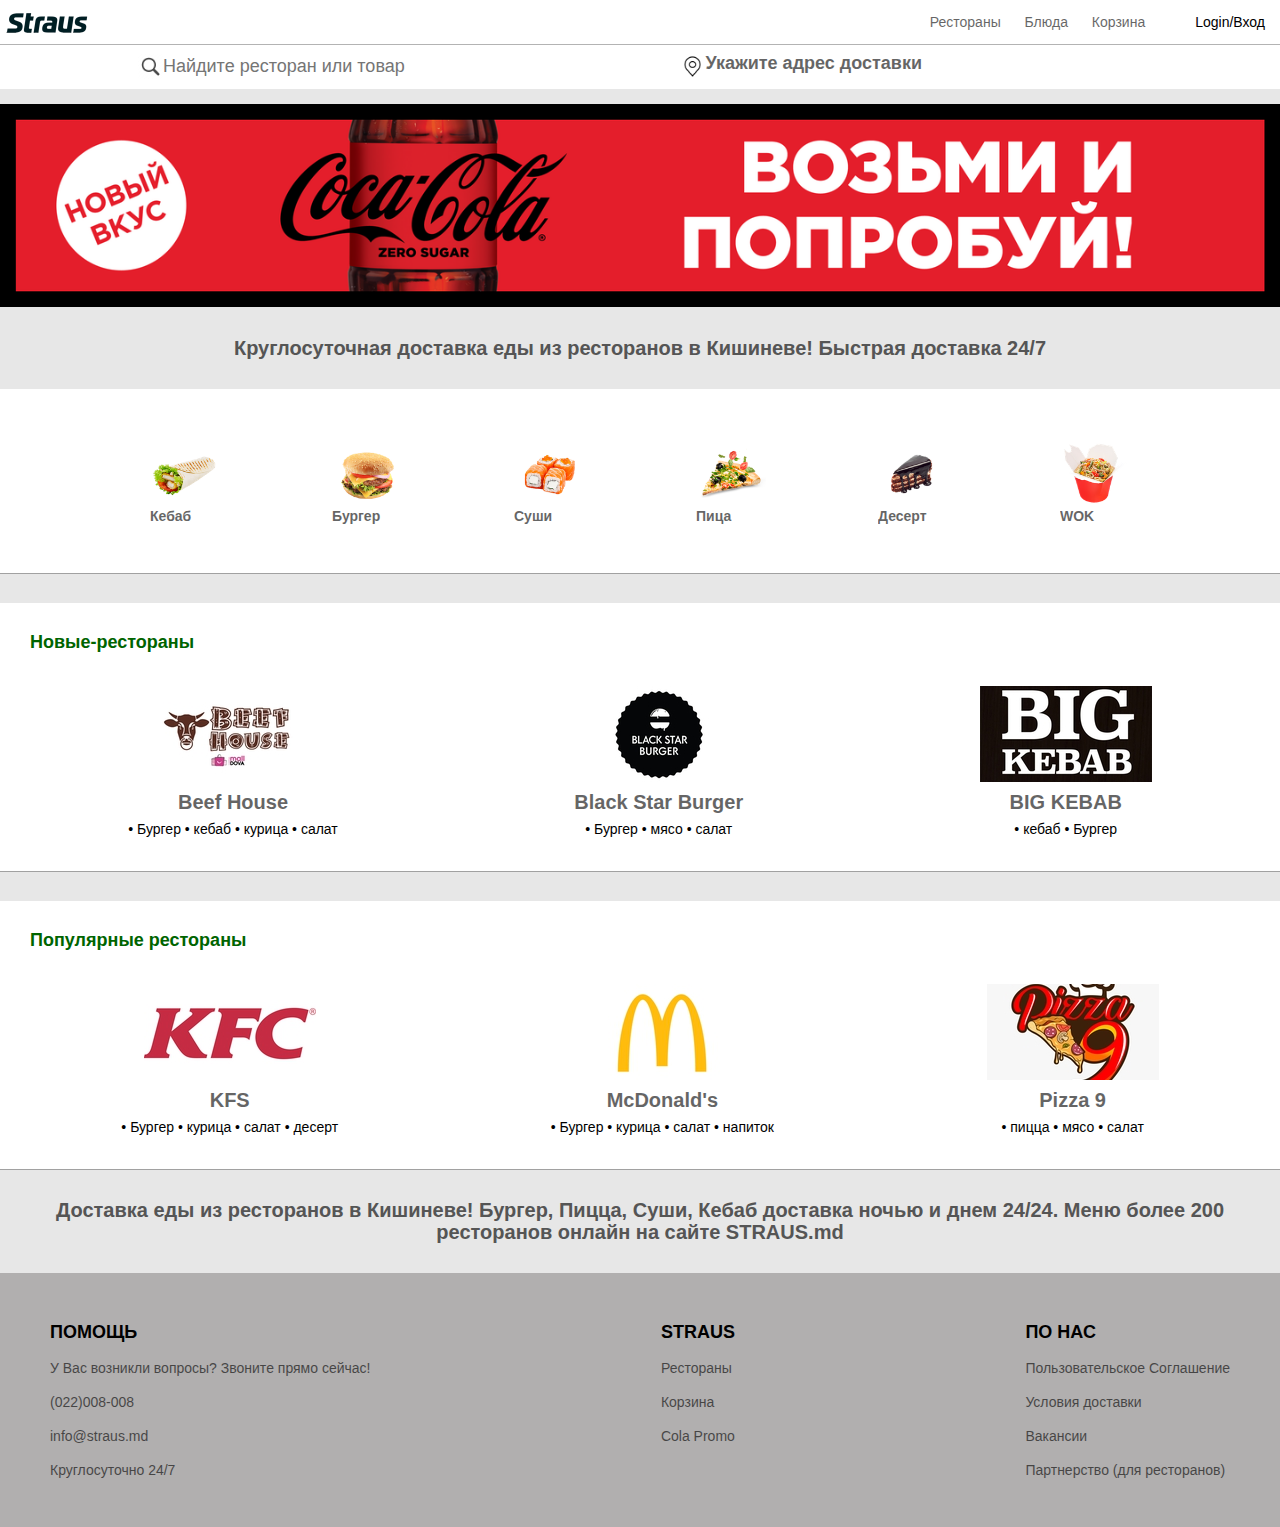
<file: index.html>
<!DOCTYPE html>
<html lang="en">

<head>
	<meta charset="UTF-8">
	<meta http-equiv="X-UA-Compatible" content="IE=edge">
	<meta name="viewport" content="width=device-width, initial-scale=1.0">
	<title>Straus</title>
	<link rel="stylesheet" href="./css/style.css">
</head>

<body>
	<nav class="navbar">
		<div class="container">
			<a href="#" class="navbar-logo"><img src=".//img/logo_straus.png" alt="">
			</a>
			<div class="navbar-wrap">
				<ul class="navbar-menu">
					<li><a href="#">Рестораны</a></li>
					<li><a href="#">Блюда</a></li>
					<li><a href="#">Корзина</a></li>
				</ul>
				<a href="#" class="callback">Login/Вход</a>
			</div>
		</div>
	</nav>
	<div class="navbar-2">
      <div class="container-search-box">
		<div class="search-box">
			<div class="icon">
					<img src=".//icon/search-256.webp" alt="">
			</div>
				<input class="search-text" type="text" name="" placeholder="Найдите ресторан или товар">
		</div>
		<div class="search-box-2">
			<div class="icon-2">
					<img src=".//icon/2951157.png" alt="">
			</div>
				<a class="search-harta" href="#">Укажите адрес доставки</a>
		</div>
      </div>
	</div>
	<div class="pricipal-block-fons">
	<div class="pricipal-block">
	<div class="container-baner">
		<img class="baner" src=".//icon/baner.png" alt="">
	</div>
	<div class="container-text">
		<h1>Круглосуточная доставка еды из ресторанов в Кишиневе! Быстрая доставка 24/7</h1>
	</div>

	<div class="conteiner-categorii-de-mincare">
		<div class="lista-mincare">
				<a class="button" href="#">
			<div class="container-mincare-1">
				<img class="img-logo-food" src=".//img/1.png" alt="">
				<h2>Кебаб</h2> 
			</div>
				</a>
				<a class="button" href="#">
			<div class="container-mincare-2">
				<img class="img-logo-food"  src=".//img/2.png" alt="">
				<h2>Бургер</h2> 
			</div>
				</a>
				<a class="button" href="#">
			<div class="container-mincare-3">
				<img class="img-logo-food"  src=".//img/3.png" alt="">
				<h2>Суши</h2> 
			</div>
				</a>
				<a class="button" href="#">
			<div class="container-mincare-4">
				<img class="img-logo-food"  src=".//img/4.png" alt="">
				<h2>Пица</h2> 
			</div>
				</a>
				<a class="button" href="#">
			<div class="container-mincare-5">
				<img class="img-logo-food"  src=".//img/5.png" alt="">
				<h2>Десерт</h2> 
			</div>
				</a>
				<a class="button" href="#">
			<div class="container-mincare-6">
				<img class="img-logo-food"  src=".//img/6.png" alt="">
				<h2>WOK</h2> 
			</div>
				</a>
			</button>
		</div>
	</div>
	<div class="block-Новые-рестораны">
		<div class="container-text">
			Новые-рестораны
		</div>
		<div class="container-block-restaran">
			 <a href="Beef House.html" class="block-restoran">
				<div class="block-restoran-app">
					<img class="logo-restoran" src=".//img/beefhouse.jpg" alt="">
				</div>
				<div class="block-restoran-down">
					<p class="name-logo">Beef House</p>
				</div>
				<div>
					<p class="content-text"> • Бургер • кебаб • курица • салат</p>
				</div>
				</a>
				<a href="Black Star Burger.html" class="block-restoran">
					<div class="block-restoran-app">
						<img class="logo-restoran" src=".//img/black star burger.jpg" alt="">
					</div>
					<div class="block-restoran-down">
						<p class="name-logo">Black Star Burger</p>
					</div>
					<div>
						<p class="content-text">• Бургер • мясо • салат</p>
					</div>
				</a>
				<a href="Big Kebab.html" class="block-restoran">
					<div class="block-restoran-app">
						<img class="logo-restoran" src=".//img/bigkebab.jpg" alt="">
					</div>
					<div class="block-restoran-down">
						<p class="name-logo">BIG KEBAB</p>
					</div>
					<div>
						<p class="content-text"> • кебаб • Бургер</p>
					</div>
				</a>
			</div>
		</div>
		<div class="block-Новые-рестораны">
			<div class="container-text">
				Популярные рестораны
			</div>
			<div class="container-block-restaran">
				 <a href="KFC.html" class="block-restoran">
					<div class="block-restoran-app">
						<img class="logo-restoran" src=".//img/kfs.jpg" alt="">
					</div>
					<div class="block-restoran-down">
						<p class="name-logo">KFS</p>
					</div>
					<div>
						<p class="content-text"> • Бургер • курица • салат • десерт</p>
					</div>
					</a>
					<a href="McDonald's.html" class="block-restoran">
						<div class="block-restoran-app">
							<img class="logo-restoran" src=".//img/mc.jpg" alt="">
						</div>
						<div class="block-restoran-down">
							<p class="name-logo">McDonald's</p>
						</div>
						<div>
							<p class="content-text">• Бургер • курица • салат • напиток</p>
						</div>
					</a>
					<a href="Pizza 9.html" class="block-restoran">
						<div class="block-restoran-app">
							<img class="logo-restoran" src=".//img/pizza.jpg" alt="">
						</div>
						<div class="block-restoran-down">
							<p class="name-logo">Pizza 9</p>
						</div>
						<div>
							<p class="content-text"> • пицца • мясо • салат</p>
						</div>
					</a>
				</div>
			</div>
			<div class="container-text">
				<h1>Доставка еды из ресторанов в Кишиневе! Бургер, Пицца, Суши, Кебаб доставка ночью и днем 24/24. Меню более 200 ресторанов онлайн на сайте STRAUS.md</h1>
			</div>
		</div>
	</div>
	<footer class="fotter-block-wrap">
		<div class="fotter-block">
		<div class="fotter-container">
			<div class="fotter-text-1">ПОМОЩЬ</div>
			<a href="" class="fotter-text-2">У Вас возникли вопросы? Звоните прямо сейчас!</a>
			<a href="" class="fotter-text-2">(022)008-008</a>
			<a href="" class="fotter-text-2">info@straus.md</a>
			<a href="" class="fotter-text-2"> Круглосуточно 24/7</a>
		</div>
		<div class="fotter-container">
			<div class="fotter-text-1">STRAUS</div>
			<a href="" class="fotter-text-2">Рестораны</a>
			<a href="" class="fotter-text-2"> Корзина</a>
			<a href="" class="fotter-text-2">Cola Promo</a>
		</div>
		<div class="fotter-container">
			<div class="fotter-text-1">ПО НАС</div>
			<a href="" class="fotter-text-2">Пользовательское Соглашение</a>
			<a href="" class="fotter-text-2">Условия доставки</a>
			<a href="" class="fotter-text-2">Вакансии</a>
			<a href="" class="fotter-text-2">Партнерство (для ресторанов)</a>
		</div>
	</footer>
</div>
</body>

</html>
</file>
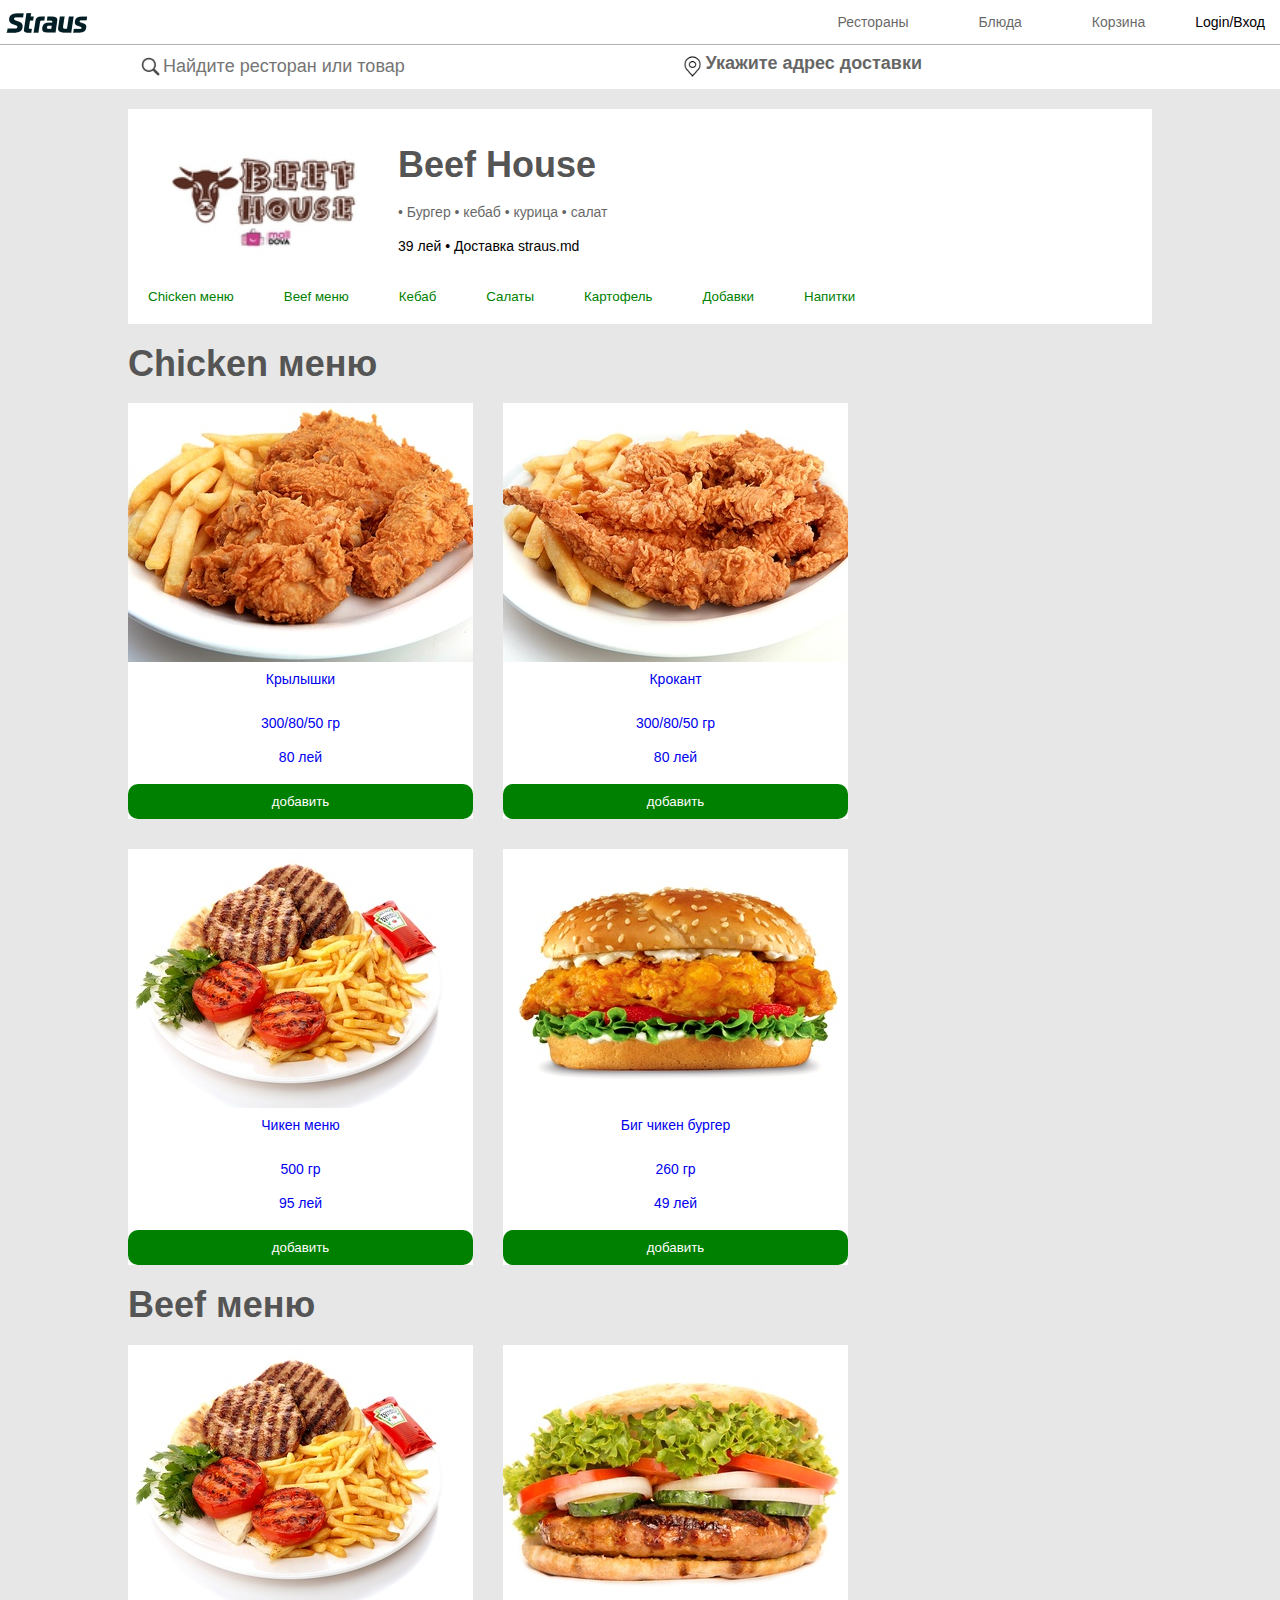
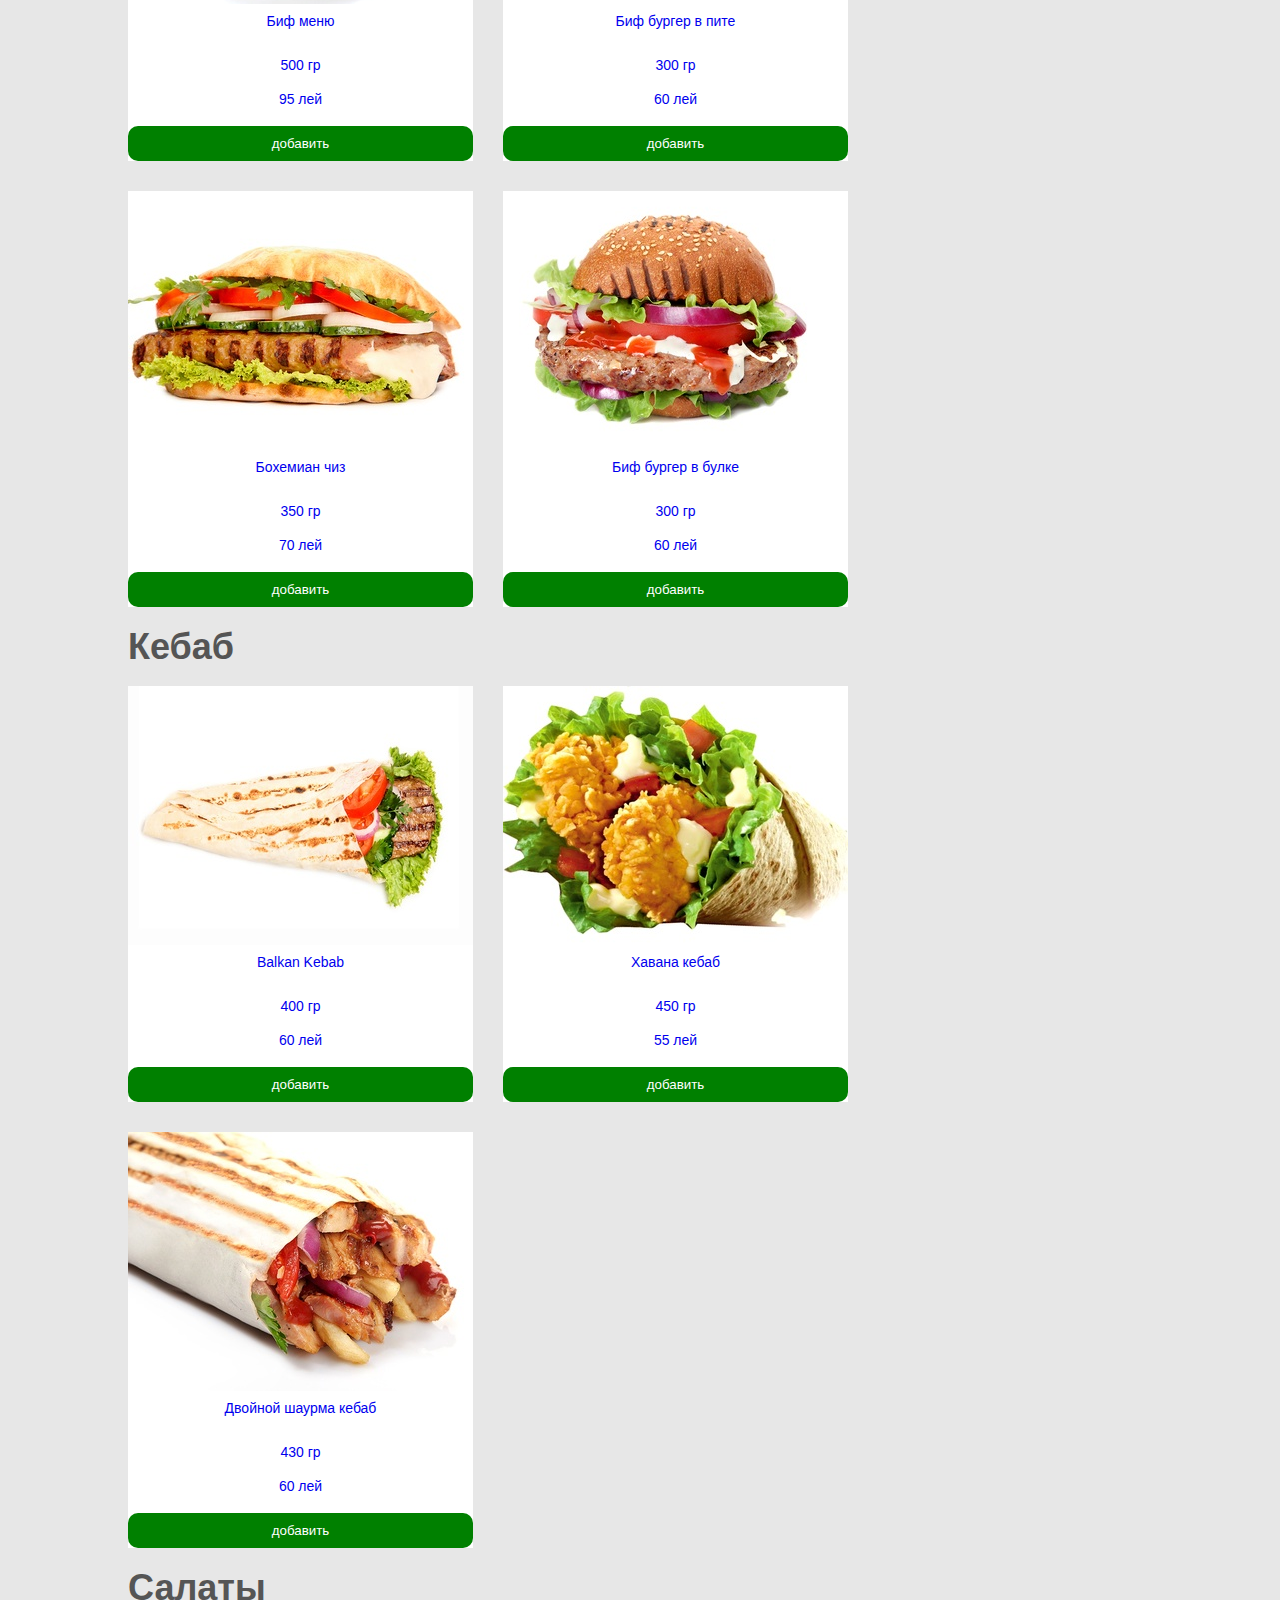
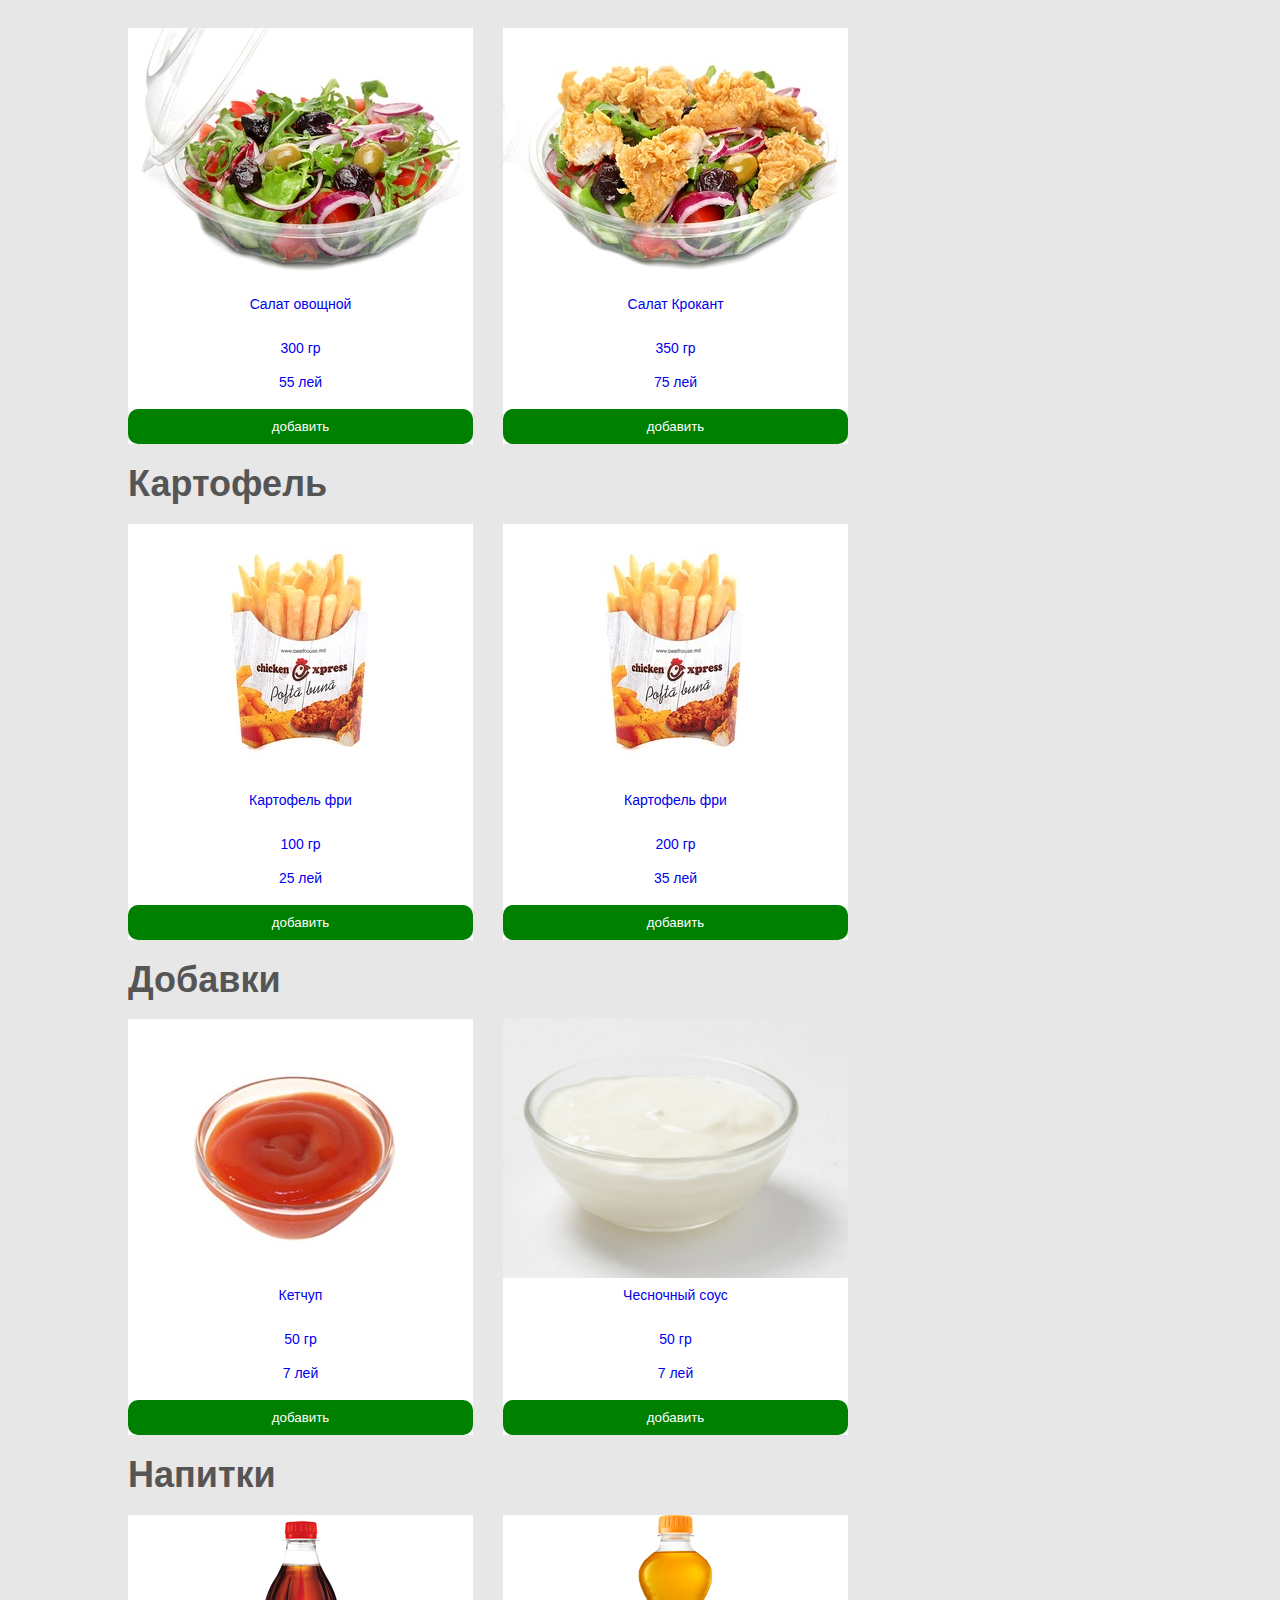
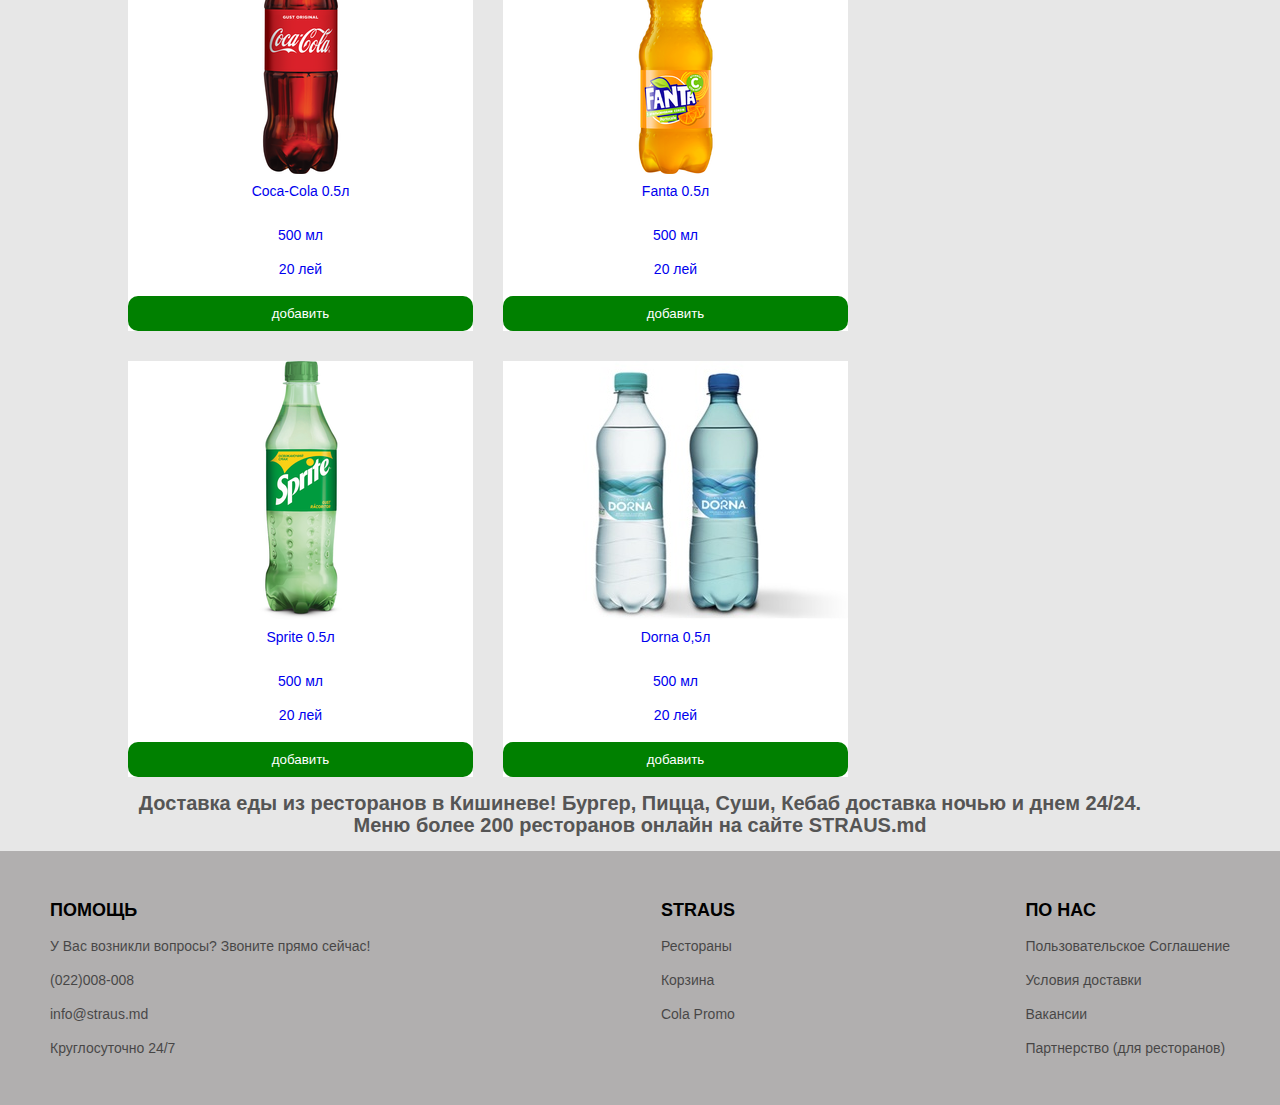
<file: Beef House.html>
<!DOCTYPE html>
<html lang="en">

<head>
	<meta charset="UTF-8">
	<meta http-equiv="X-UA-Compatible" content="IE=edge">
	<meta name="viewport" content="width=device-width, initial-scale=1.0">
	<title>Beff House</title>
	<link rel="stylesheet" href="./css/Beff House style.css">
</head>
<body>
   <nav class="navbar">
		<div class="container">
			<a href="#" class="navbar-logo"><img src=".//img/logo_straus.png" alt="">
			</a>
			<div class="navbar-wrap">
				<ul class="navbar-menu">
					<li><a href="#">Рестораны</a></li>
					<li><a href="#">Блюда</a></li>
					<li><a href="#">Корзина</a></li>
				</ul>
				<a href="#" class="callback">Login/Вход</a>
			</div>
		</div>
	</nav>
	<div class="navbar-2">
      <div class="container-search-box">
		<div class="search-box">
			<div class="icon">
					<img src=".//icon/search-256.webp" alt="">
			</div>
				<input class="search-text" type="text" name="" placeholder="Найдите ресторан или товар">
		</div>
		<div class="search-box-2">
			<div class="icon-2">
					<img src=".//icon/2951157.png" alt="">
			</div>
				<a class="search-harta" href="#">Укажите адрес доставки</a>
		</div>
      </div>
	</div>
   <div class="pricipal-block-fons">
      <div class="pricipal-block">
         <div class="block-header">
         <div class="block-app">
            <div class="block-app1">
               <img class="logo-rest" src=".//img/beefhouse.jpg" alt="">
            </div>
            <div class="block-app2">
               <p class="name-logo">Beef House</p>
               <p class="name-categori"> • Бургер • кебаб • курица • салат</p>
               <p>39 лей • Доставка straus.md</p>
            </div>
         </div>
         <div class="block-down">
            <ul class="navbar-menu">
					<button>Chicken меню</button>
               <button>Beef меню</button>
               <button>Кебаб</button>
               <button>Салаты</button>
               <button>Картофель</button>
               <button>Добавки</button>
               <button>Напитки</button>
				</ul>
         </div>
      </div>
      <div class="block-Chicken-меню">
         <p class="name-logo">Chicken меню</p>
         <div class="container-block-food">
         <a href="#" class="block-food">
            <div class="block-food-app">
               <img class="logo-food" src=".//icon/12794_middle.jpg" alt="">
            </div>
            <p class="name-logo-1">Крылышки</p>
            <div class="block-restoran-down">
               <p class="content-text">300/80/50 гр</p>
               <p>80 лей</p>
            </div>
            <div class="button-container">
               <button class="button-text">добавить</button>
            </div>
         </a>
         <a href="#" class="block-food">
            <div class="block-food-app">
               <img class="logo-food" src=".//icon/13135_middle.jpg" alt="">
            </div>
            <p class="name-logo-1">Крокант</p>
            <div class="block-restoran-down">
               <p class="content-text">300/80/50 гр</p>
               <p>80 лей</p>
            </div>
            <div class="button-container">
               <button class="button-text">добавить</button>
            </div>
         </a>
         <a href="#" class="block-food">
            <div class="block-food-app">
               <img class="logo-food" src=".//icon/13136_middle.jpg" alt="">
            </div>
            <p class="name-logo-1">Чикен меню</p>
            <div class="block-restoran-down">
               <p class="content-text">500 гр</p>
               <p>95 лей</p>
            </div>
            <div class="button-container">
               <button class="button-text">добавить</button>
            </div>
         </a>
         <a href="#" class="block-food">
            <div class="block-food-app">
               <img class="logo-food" src=".//icon/13139_middle.jpg" alt="">
            </div>
            <p class="name-logo-1">Биг чикен бургер</p>
            <div class="block-restoran-down">
               <p class="content-text">260 гр</p>
               <p>49 лей</p>
            </div>
            <div class="button-container">
               <button class="button-text">добавить</button>
            </div>
         </a>
         </div>
      </div>
      <div class="block-Chicken-меню">
         <p class="name-logo">Beef меню</p>
         <div class="container-block-food">
         <a href="#" class="block-food">
            <div class="block-food-app">
               <img class="logo-food" src=".//icon/13136_middle.jpg" alt="">
            </div>
            <p class="name-logo-1">Биф меню</p>
            <div class="block-restoran-down">
               <p class="content-text">500 гр</p>
               <p>95 лей</p>
            </div>
            <div class="button-container">
               <button class="button-text">добавить</button>
            </div>
         </a>
         <a href="#" class="block-food">
            <div class="block-food-app">
               <img class="logo-food" src=".//icon/13138_middle.jpg" alt="">
            </div>
            <p class="name-logo-1">Биф бургер в пите</p>
            <div class="block-restoran-down">
               <p class="content-text">300 гр</p>
               <p>60 лей</p>
            </div>
            <div class="button-container">
               <button class="button-text">добавить</button>
            </div>
         </a>
         <a href="#" class="block-food">
            <div class="block-food-app">
               <img class="logo-food" src=".//icon/688cff06f1714de6ad88260c3cdb9a99_middle.jpg" alt="">
            </div>
            <p class="name-logo-1">Бохемиан чиз</p>
            <div class="block-restoran-down">
               <p class="content-text">350 гр</p>
               <p>70 лей</p>
            </div>
            <div class="button-container">
               <button class="button-text">добавить</button>
            </div>
         </a>
         <a href="#" class="block-food">
            <div class="block-food-app">
               <img class="logo-food" src=".//icon/13144_middle.jpg" alt="">
            </div>
            <p class="name-logo-1">Биф бургер в булке</p>
            <div class="block-restoran-down">
               <p class="content-text">300 гр</p>
               <p>60 лей</p>
            </div>
            <div class="button-container">
               <button class="button-text">добавить</button>
            </div>
         </a>
         </div>
      </div>
      <div class="block-Chicken-меню">
         <p class="name-logo">Кебаб</p>
         <div class="container-block-food">
         <a href="#" class="block-food">
            <div class="block-food-app">
               <img class="logo-food" src=".//icon/13140_middle.jpg" alt="">
            </div>
            <p class="name-logo-1">Balkan Kebab</p>
            <div class="block-restoran-down">
               <p class="content-text">400 гр</p>
               <p>60 лей</p>
            </div>
            <div class="button-container">
               <button class="button-text">добавить</button>
            </div>
         </a>
         <a href="#" class="block-food">
            <div class="block-food-app">
               <img class="logo-food" src=".//icon/13143_middle.jpg" alt="">
            </div>
            <p class="name-logo-1">Хавана кебаб</p>
            <div class="block-restoran-down">
               <p class="content-text">450 гр</p>
               <p>55 лей</p>
            </div>
            <div class="button-container">
               <button class="button-text">добавить</button>
            </div>
         </a>
         <a href="#" class="block-food">
            <div class="block-food-app">
               <img class="logo-food" src=".//icon/33991_middle.jpg " alt="">
            </div>
            <p class="name-logo-1">Двойной шаурма кебаб</p>
            <div class="block-restoran-down">
               <p class="content-text">430 гр</p>
               <p>60 лей</p>
            </div>
            <div class="button-container">
               <button class="button-text">добавить</button>
            </div>
         </a>
         </div>
         <div class="block-Chicken-меню">
            <p class="name-logo">Салаты</p>
            <div class="container-block-food">
            <a href="#" class="block-food">
               <div class="block-food-app">
                  <img class="logo-food" src=".//icon/13146_middle.jpg" alt="">
               </div>
               <p class="name-logo-1">Cалат овощной</p>
               <div class="block-restoran-down">
                  <p class="content-text">300 гр</p>
                  <p>55 лей</p>
               </div>
               <div class="button-container">
                  <button class="button-text">добавить</button>
               </div>
            </a>
            <a href="#" class="block-food">
               <div class="block-food-app">
                  <img class="logo-food" src=".//icon/13147_middle.jpg" alt="">
               </div>
               <p class="name-logo-1">Салат Крокант</p>
               <div class="block-restoran-down">
                  <p class="content-text">350 гр</p>
                  <p>75 лей</p>
               </div>
               <div class="button-container">
                  <button class="button-text">добавить</button>
               </div>
            </a>
            </div>
      </div>
      <div class="block-Chicken-меню">
         <p class="name-logo">Картофель</p>
         <div class="container-block-food">
         <a href="#" class="block-food">
            <div class="block-food-app">
               <img class="logo-food" src=".//icon/13321_middle.jpg" alt="">
            </div>
            <p class="name-logo-1">Картофель фри</p>
            <div class="block-restoran-down">
               <p class="content-text">100 гр</p>
               <p>25 лей</p>
            </div>
            <div class="button-container">
               <button class="button-text">добавить</button>
            </div>
         </a>
         <a href="#" class="block-food">
            <div class="block-food-app">
               <img class="logo-food" src=".//icon/13321_middle.jpg" alt="">
            </div>
            <p class="name-logo-1">Картофель фри</p>
            <div class="block-restoran-down">
               <p class="content-text">200 гр</p>
               <p>35 лей</p>
            </div>
            <div class="button-container">
               <button class="button-text">добавить</button>
            </div>
         </a>
         </div>
   </div>
   <div class="block-Chicken-меню">
      <p class="name-logo">Добавки</p>
      <div class="container-block-food">
      <a href="#" class="block-food">
         <div class="block-food-app">
            <img class="logo-food" src=".//icon/13319_middle.jpg" alt="">
         </div>
         <p class="name-logo-1">Кетчуп</p>
         <div class="block-restoran-down">
            <p class="content-text">50 гр</p>
            <p>7 лей</p>
         </div>
         <div class="button-container">
            <button class="button-text">добавить</button>
         </div>
      </a>
      <a href="#" class="block-food">
         <div class="block-food-app">
            <img class="logo-food" src=".//icon/685eb7dc031741d0b4c31c49d0e1ff62_middle.png" alt="">
         </div>
         <p class="name-logo-1">Чесночный соус</p>
         <div class="block-restoran-down">
            <p class="content-text">50 гр</p>
            <p>7 лей</p>
         </div>
         <div class="button-container">
            <button class="button-text">добавить</button>
         </div>
      </a>
      </div>
</div>
<div class="block-Chicken-меню">
   <p class="name-logo">Напитки</p>
   <div class="container-block-food">
   <a href="#" class="block-food">
      <div class="block-food-app">
         <img class="logo-food" src=".//icon/91ee01d42ed54cefa2d60f726b1554e8_middle.png" alt="">
      </div>
      <p class="name-logo-1">Coca-Cola 0.5л</p>
      <div class="block-restoran-down">
         <p class="content-text">500 мл</p>
         <p>20 лей</p>
      </div>
      <div class="button-container">
         <button class="button-text">добавить</button>
      </div>
   </a>
   <a href="#" class="block-food">
      <div class="block-food-app">
         <img class="logo-food" src=".//icon/c7858fd06b32461691646bbef24d7e42_middle.png" alt="">
      </div>
      <p class="name-logo-1">Fanta 0.5л</p>
      <div class="block-restoran-down">
         <p class="content-text">500 мл</p>
         <p>20 лей</p>
      </div>
      <div class="button-container">
         <button class="button-text">добавить</button>
      </div>
   </a>
   <a href="#" class="block-food">
      <div class="block-food-app">
         <img class="logo-food" src=".//icon/45914b3d59694be1935b9df8c63cb496_middle.png" alt="">
      </div>
      <p class="name-logo-1">Sprite 0.5л</p>
      <div class="block-restoran-down">
         <p class="content-text">500 мл</p>
         <p>20 лей</p>
      </div>
      <div class="button-container">
         <button class="button-text">добавить</button>
      </div>
   </a>
   <a href="#" class="block-food">
      <div class="block-food-app">
         <img class="logo-food" src=".//icon/11db9e7e9d4e4c91933582c46b0d5663_middle.jpg" alt="">
      </div>
      <p class="name-logo-1">Dorna 0,5л</p>
      <div class="block-restoran-down">
         <p class="content-text">500 мл</p>
         <p>20 лей</p>
      </div>
      <div class="button-container">
         <button class="button-text">добавить</button>
      </div>
   </a>
   </div>
   <div class="container-text">
      <h1>Доставка еды из ресторанов в Кишиневе! Бургер, Пицца, Суши, Кебаб доставка ночью и днем 24/24. Меню более 200 ресторанов онлайн на сайте STRAUS.md</h1>
   </div>
</div>
      </div>
   </div>
   <footer class="fotter-block-wrap">
		<div class="fotter-block">
		<div class="fotter-container">
			<div class="fotter-text-1">ПОМОЩЬ</div>
			<a href="" class="fotter-text-2">У Вас возникли вопросы? Звоните прямо сейчас!</a>
			<a href="" class="fotter-text-2">(022)008-008</a>
			<a href="" class="fotter-text-2">info@straus.md</a>
			<a href="" class="fotter-text-2"> Круглосуточно 24/7</a>
		</div>
		<div class="fotter-container">
			<div class="fotter-text-1">STRAUS</div>
			<a href="" class="fotter-text-2">Рестораны</a>
			<a href="" class="fotter-text-2"> Корзина</a>
			<a href="" class="fotter-text-2">Cola Promo</a>
		</div>
		<div class="fotter-container">
			<div class="fotter-text-1">ПО НАС</div>
			<a href="" class="fotter-text-2">Пользовательское Соглашение</a>
			<a href="" class="fotter-text-2">Условия доставки</a>
			<a href="" class="fotter-text-2">Вакансии</a>
			<a href="" class="fotter-text-2">Партнерство (для ресторанов)</a>
		</div>
	</footer>
</body>
</file>
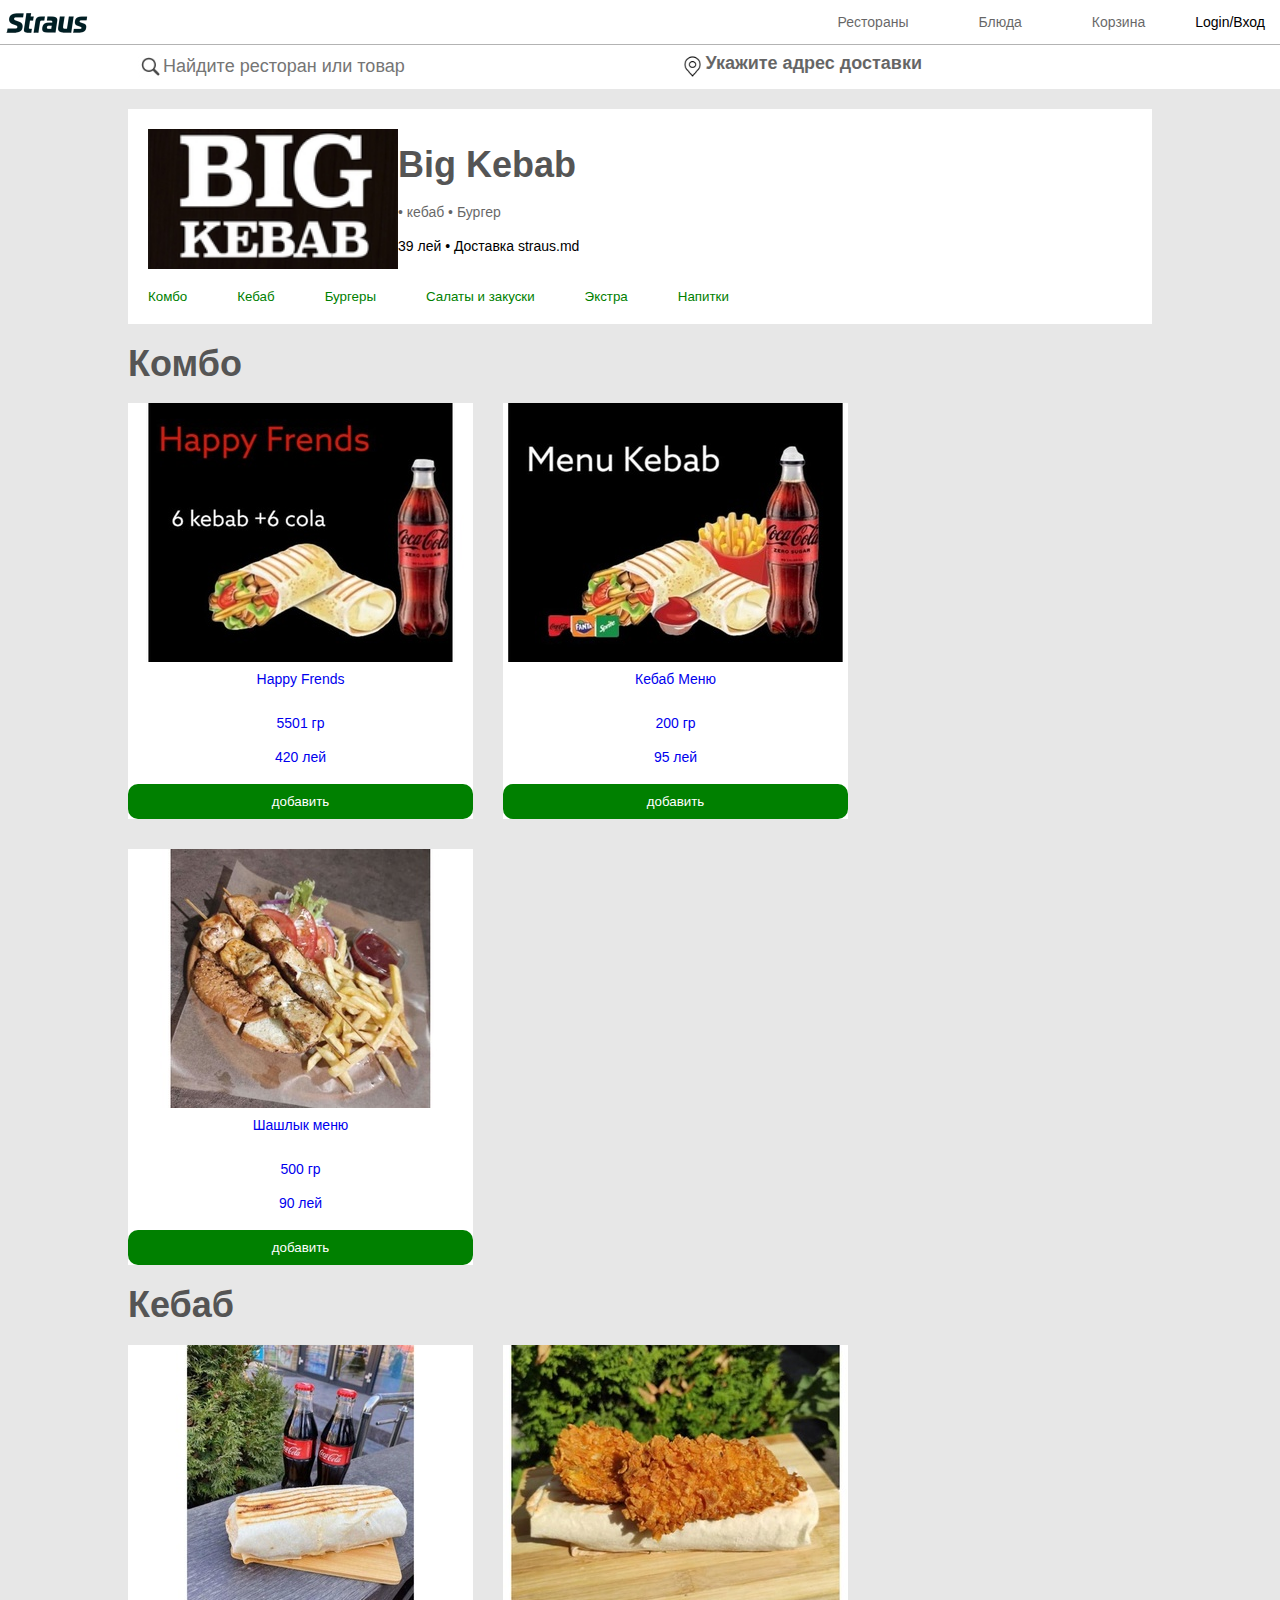
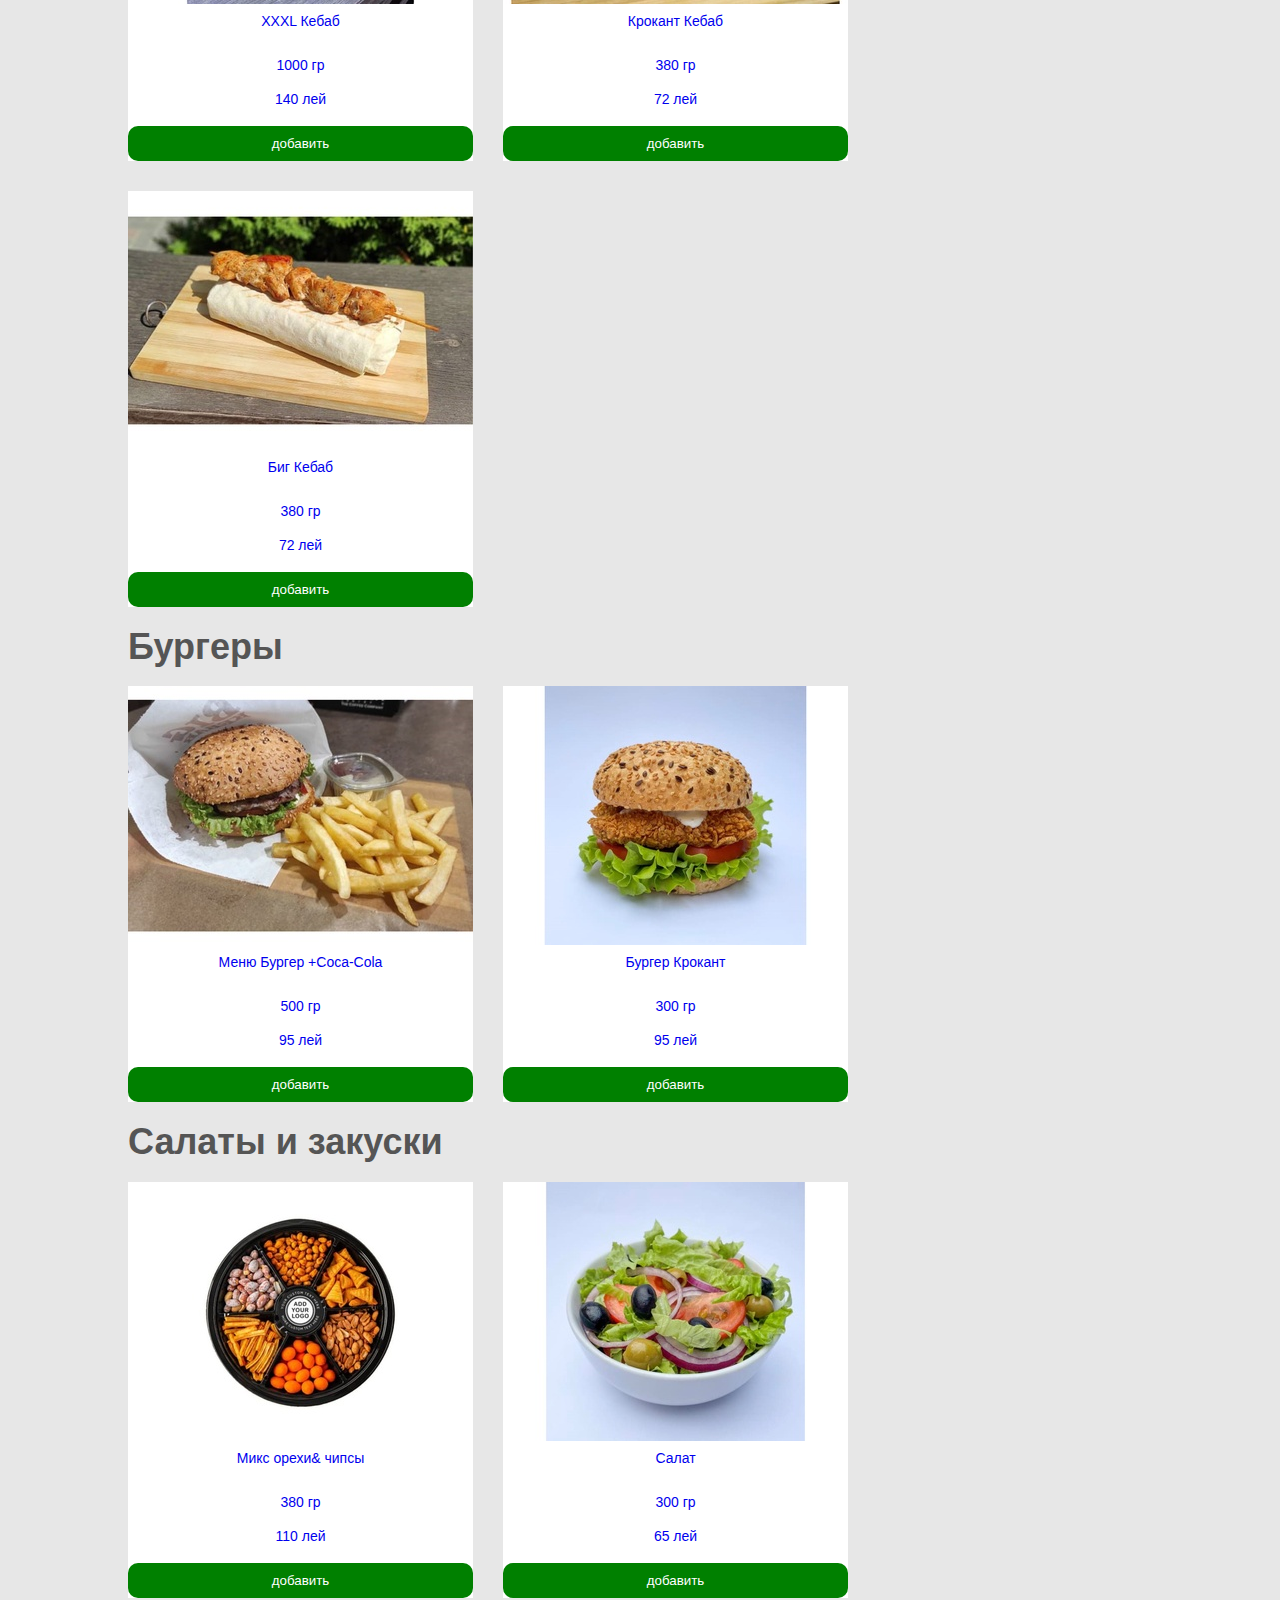
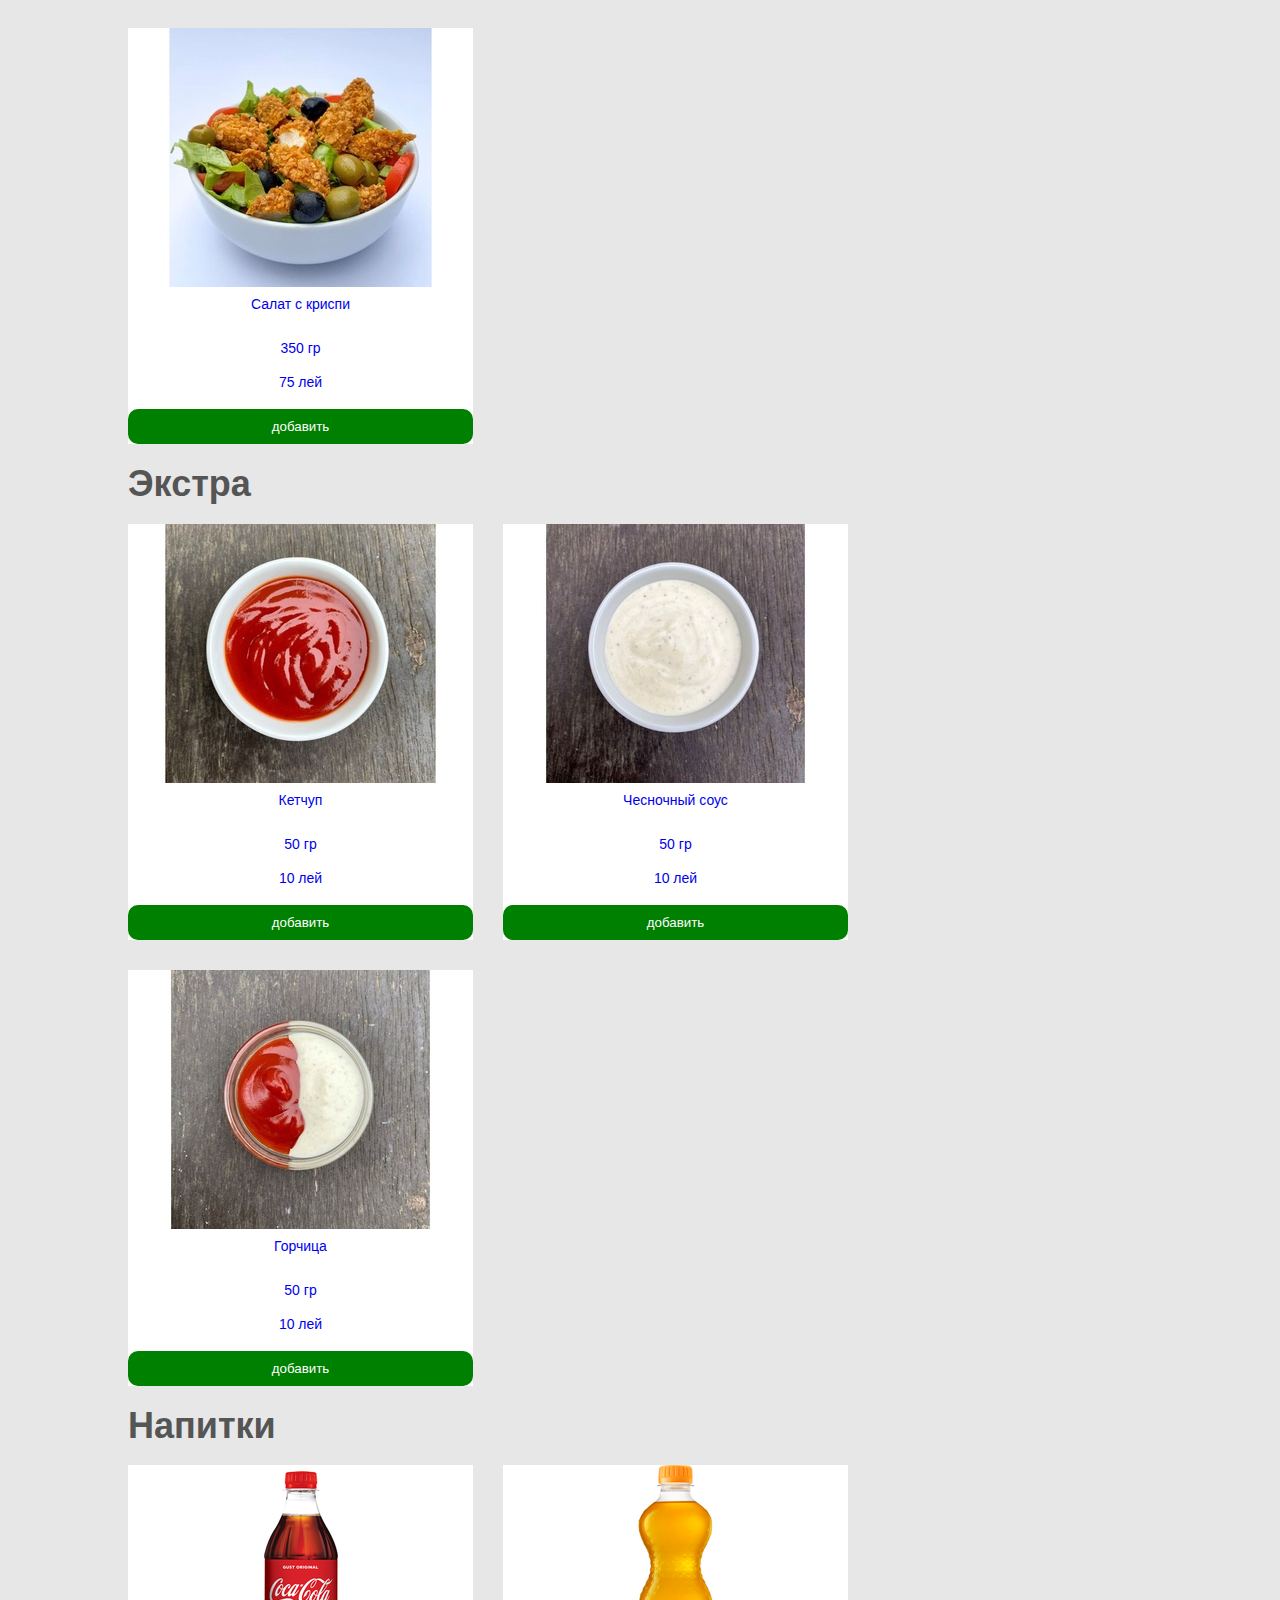
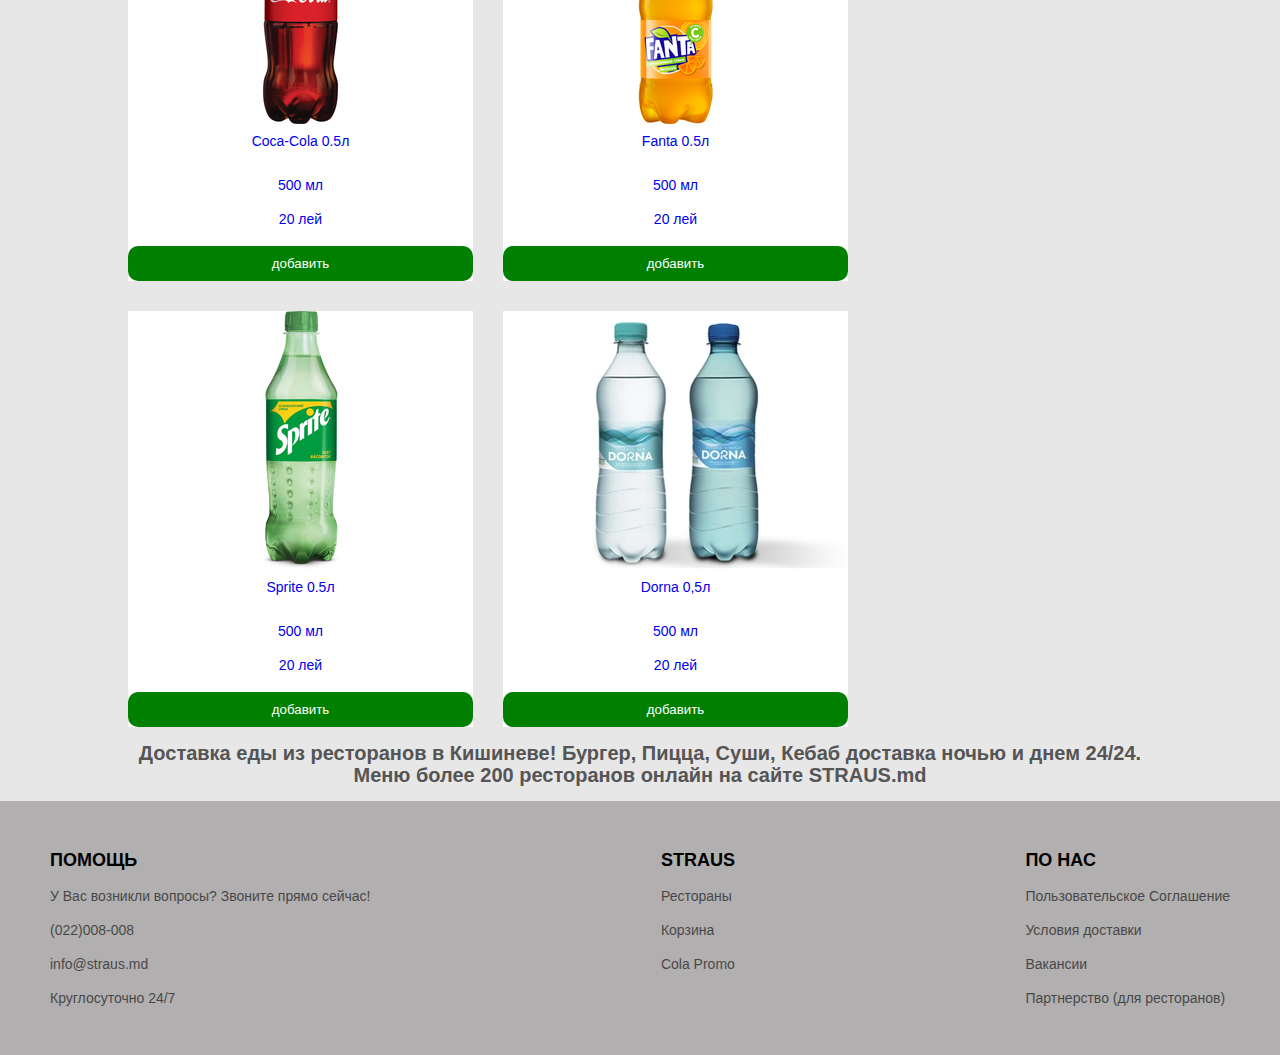
<file: Big Kebab.html>
<!DOCTYPE html>
<html lang="en">

<head>
	<meta charset="UTF-8">
	<meta http-equiv="X-UA-Compatible" content="IE=edge">
	<meta name="viewport" content="width=device-width, initial-scale=1.0">
	<title>Big Kebab</title>
	<link rel="stylesheet" href="./css/Big Kebab.css">
</head>
<body>
   <nav class="navbar">
		<div class="container">
			<a href="#" class="navbar-logo"><img src=".//img/logo_straus.png" alt="">
			</a>
			<div class="navbar-wrap">
				<ul class="navbar-menu">
					<li><a href="#">Рестораны</a></li>
					<li><a href="#">Блюда</a></li>
					<li><a href="#">Корзина</a></li>
				</ul>
				<a href="#" class="callback">Login/Вход</a>
			</div>
		</div>
	</nav>
	<div class="navbar-2">
      <div class="container-search-box">
		<div class="search-box">
			<div class="icon">
					<img src=".//icon/search-256.webp" alt="">
			</div>
				<input class="search-text" type="text" name="" placeholder="Найдите ресторан или товар">
		</div>
		<div class="search-box-2">
			<div class="icon-2">
					<img src=".//icon/2951157.png" alt="">
			</div>
				<a class="search-harta" href="#">Укажите адрес доставки</a>
		</div>
      </div>
	</div>
   <div class="pricipal-block-fons">
      <div class="pricipal-block">
         <div class="block-header">
         <div class="block-app">
            <div class="block-app1">
               <img class="logo-rest" src=".//img/bigkebab.jpg" alt="">
            </div>
            <div class="block-app2">
               <p class="name-logo">Big Kebab</p>
               <p class="name-categori">  • кебаб • Бургер</p>
               <p>39 лей • Доставка straus.md</p>
            </div>
         </div>
         <div class="block-down">
            <ul class="navbar-menu">
					<button>Комбо</button>
               <button>Кебаб</button>
               <button>Бургеры</button>
               <button>Салаты и закуски</button>
               <button>Экстра</button>
               <button>Напитки</button>
				</ul>
         </div>
      </div>
      <div class="block-Chicken-меню">
         <p class="name-logo">Комбо</p>
         <div class="container-block-food">
         <a href="#" class="block-food">
            <div class="block-food-app">
               <img class="logo-food" src=".//icon/Big Kebab/1.jpg" alt="">
            </div>
            <p class="name-logo-1">Happy Frends</p>
            <div class="block-restoran-down">
               <p class="content-text">5501 гр</p>
               <p>420 лей</p>
            </div>
            <div class="button-container">
               <button class="button-text">добавить</button>
            </div>
         </a>
         <a href="#" class="block-food">
            <div class="block-food-app">
               <img class="logo-food" src=".//icon/Big Kebab/2.jpg" alt="">
            </div>
            <p class="name-logo-1">Кебаб Меню</p>
            <div class="block-restoran-down">
               <p class="content-text">200 гр</p>
               <p>95 лей</p>
            </div>
            <div class="button-container">
               <button class="button-text">добавить</button>
            </div>
         </a>
         <a href="#" class="block-food">
            <div class="block-food-app">
               <img class="logo-food" src=".//icon/Big Kebab/3.jpg" alt="">
            </div>
            <p class="name-logo-1">Шашлык меню</p>
            <div class="block-restoran-down">
               <p class="content-text">500 гр</p>
               <p>90 лей</p>
            </div>
            <div class="button-container">
               <button class="button-text">добавить</button>
            </div>
         </a>
         </div>
      </div>
      <div class="block-Chicken-меню">
         <p class="name-logo">Кебаб</p>
         <div class="container-block-food">
         <a href="#" class="block-food">
            <div class="block-food-app">
               <img class="logo-food" src=".//icon/Big Kebab/4.jpg" alt="">
            </div>
            <p class="name-logo-1">XXXL Кебаб</p>
            <div class="block-restoran-down">
               <p class="content-text">1000 гр</p>
               <p>140 лей</p>
            </div>
            <div class="button-container">
               <button class="button-text">добавить</button>
            </div>
         </a>
         <a href="#" class="block-food">
            <div class="block-food-app">
               <img class="logo-food" src=".//icon/Big Kebab/5.jpg" alt="">
            </div>
            <p class="name-logo-1">Крокант Кебаб</p>
            <div class="block-restoran-down">
               <p class="content-text">380 гр</p>
               <p>72 лей</p>
            </div>
            <div class="button-container">
               <button class="button-text">добавить</button>
            </div>
         </a>
         <a href="#" class="block-food">
            <div class="block-food-app">
               <img class="logo-food" src=".//icon/Big Kebab/6.jpg" alt="">
            </div>
            <p class="name-logo-1">Биг Кебаб</p>
            <div class="block-restoran-down">
               <p class="content-text">380 гр</p>
               <p>72 лей</p>
            </div>
            <div class="button-container">
               <button class="button-text">добавить</button>
            </div>
         </a>
         </div>
      </div>
      <div class="block-Chicken-меню">
         <p class="name-logo">Бургеры</p>
         <div class="container-block-food">
         <a href="#" class="block-food">
            <div class="block-food-app">
               <img class="logo-food" src=".//icon/Big Kebab/7.jpg" alt="">
            </div>
            <p class="name-logo-1">Меню Бургер +Coca-Cola</p>
            <div class="block-restoran-down">
               <p class="content-text">500 гр</p>
               <p>95 лей</p>
            </div>
            <div class="button-container">
               <button class="button-text">добавить</button>
            </div>
         </a>
         <a href="#" class="block-food">
            <div class="block-food-app">
               <img class="logo-food" src=".//icon/Big Kebab/8.jpg" alt="">
            </div>
            <p class="name-logo-1">Бургер Крокант</p>
            <div class="block-restoran-down">
               <p class="content-text">300 гр</p>
               <p>95 лей</p>
            </div>
            <div class="button-container">
               <button class="button-text">добавить</button>
            </div>
         </a>
         </div>
         <div class="block-Chicken-меню">
            <p class="name-logo">Салаты и закуски</p>
            <div class="container-block-food">
            <a href="#" class="block-food">
               <div class="block-food-app">
                  <img class="logo-food" src=".//icon/Big Kebab/9.jpg" alt="">
               </div>
               <p class="name-logo-1">Микс орехи& чипсы</p>
               <div class="block-restoran-down">
                  <p class="content-text">380 гр</p>
                  <p>110 лей</p>
               </div>
               <div class="button-container">
                  <button class="button-text">добавить</button>
               </div>
            </a>
            <a href="#" class="block-food">
               <div class="block-food-app">
                  <img class="logo-food" src=".//icon/Big Kebab/10.jpg" alt="">
               </div>
               <p class="name-logo-1">Салат</p>
               <div class="block-restoran-down">
                  <p class="content-text">300 гр</p>
                  <p>65 лей</p>
               </div>
               <div class="button-container">
                  <button class="button-text">добавить</button>
               </div>
            </a>
            <a href="#" class="block-food">
               <div class="block-food-app">
                  <img class="logo-food" src=".//icon/Big Kebab/11.jpg" alt="">
               </div>
               <p class="name-logo-1">Салат с криспи</p>
               <div class="block-restoran-down">
                  <p class="content-text">350 гр</p>
                  <p>75 лей</p>
               </div>
               <div class="button-container">
                  <button class="button-text">добавить</button>
               </div>
            </a>
            </div>
      </div>
   <div class="block-Chicken-меню">
      <p class="name-logo">Экстра</p>
      <div class="container-block-food">
      <a href="#" class="block-food">
         <div class="block-food-app">
            <img class="logo-food" src=".//icon/Big Kebab/12.jpg"  alt="">
         </div>
         <p class="name-logo-1">Кетчуп</p>
         <div class="block-restoran-down">
            <p class="content-text">50 гр</p>
            <p>10 лей</p>
         </div>
         <div class="button-container">
            <button class="button-text">добавить</button>
         </div>
      </a>
      <a href="#" class="block-food">
         <div class="block-food-app">
            <img class="logo-food" src=".//icon/Big Kebab/14.jpg"  alt="">
         </div>
         <p class="name-logo-1">Чесночный соус</p>
         <div class="block-restoran-down">
            <p class="content-text">50 гр</p>
            <p>10 лей</p>
         </div>
         <div class="button-container">
            <button class="button-text">добавить</button>
         </div>
      </a>
      <a href="#" class="block-food">
         <div class="block-food-app">
            <img class="logo-food" src=".//icon/Big Kebab/13.jpg"  alt="">
         </div>
         <p class="name-logo-1">Горчица</p>
         <div class="block-restoran-down">
            <p class="content-text">50 гр</p>
            <p>10 лей</p>
         </div>
         <div class="button-container">
            <button class="button-text">добавить</button>
         </div>
      </a>
      </div>
</div>
<div class="block-Chicken-меню">
   <p class="name-logo">Напитки</p>
   <div class="container-block-food">
   <a href="#" class="block-food">
      <div class="block-food-app">
         <img class="logo-food" src=".//icon/91ee01d42ed54cefa2d60f726b1554e8_middle.png" alt="">
      </div>
      <p class="name-logo-1">Coca-Cola 0.5л</p>
      <div class="block-restoran-down">
         <p class="content-text">500 мл</p>
         <p>20 лей</p>
      </div>
      <div class="button-container">
         <button class="button-text">добавить</button>
      </div>
   </a>
   <a href="#" class="block-food">
      <div class="block-food-app">
         <img class="logo-food" src=".//icon/c7858fd06b32461691646bbef24d7e42_middle.png" alt="">
      </div>
      <p class="name-logo-1">Fanta 0.5л</p>
      <div class="block-restoran-down">
         <p class="content-text">500 мл</p>
         <p>20 лей</p>
      </div>
      <div class="button-container">
         <button class="button-text">добавить</button>
      </div>
   </a>
   <a href="#" class="block-food">
      <div class="block-food-app">
         <img class="logo-food" src=".//icon/45914b3d59694be1935b9df8c63cb496_middle.png" alt="">
      </div>
      <p class="name-logo-1">Sprite 0.5л</p>
      <div class="block-restoran-down">
         <p class="content-text">500 мл</p>
         <p>20 лей</p>
      </div>
      <div class="button-container">
         <button class="button-text">добавить</button>
      </div>
   </a>
   <a href="#" class="block-food">
      <div class="block-food-app">
         <img class="logo-food" src=".//icon/11db9e7e9d4e4c91933582c46b0d5663_middle.jpg" alt="">
      </div>
      <p class="name-logo-1">Dorna 0,5л</p>
      <div class="block-restoran-down">
         <p class="content-text">500 мл</p>
         <p>20 лей</p>
      </div>
      <div class="button-container">
         <button class="button-text">добавить</button>
      </div>
   </a>
   </div>
   <div class="container-text">
      <h1>Доставка еды из ресторанов в Кишиневе! Бургер, Пицца, Суши, Кебаб доставка ночью и днем 24/24. Меню более 200 ресторанов онлайн на сайте STRAUS.md</h1>
   </div>
</div>
      </div>
   </div>
   <footer class="fotter-block-wrap">
		<div class="fotter-block">
		<div class="fotter-container">
			<div class="fotter-text-1">ПОМОЩЬ</div>
			<a href="" class="fotter-text-2">У Вас возникли вопросы? Звоните прямо сейчас!</a>
			<a href="" class="fotter-text-2">(022)008-008</a>
			<a href="" class="fotter-text-2">info@straus.md</a>
			<a href="" class="fotter-text-2"> Круглосуточно 24/7</a>
		</div>
		<div class="fotter-container">
			<div class="fotter-text-1">STRAUS</div>
			<a href="" class="fotter-text-2">Рестораны</a>
			<a href="" class="fotter-text-2"> Корзина</a>
			<a href="" class="fotter-text-2">Cola Promo</a>
		</div>
		<div class="fotter-container">
			<div class="fotter-text-1">ПО НАС</div>
			<a href="" class="fotter-text-2">Пользовательское Соглашение</a>
			<a href="" class="fotter-text-2">Условия доставки</a>
			<a href="" class="fotter-text-2">Вакансии</a>
			<a href="" class="fotter-text-2">Партнерство (для ресторанов)</a>
		</div>
	</footer>
</body>
</file>
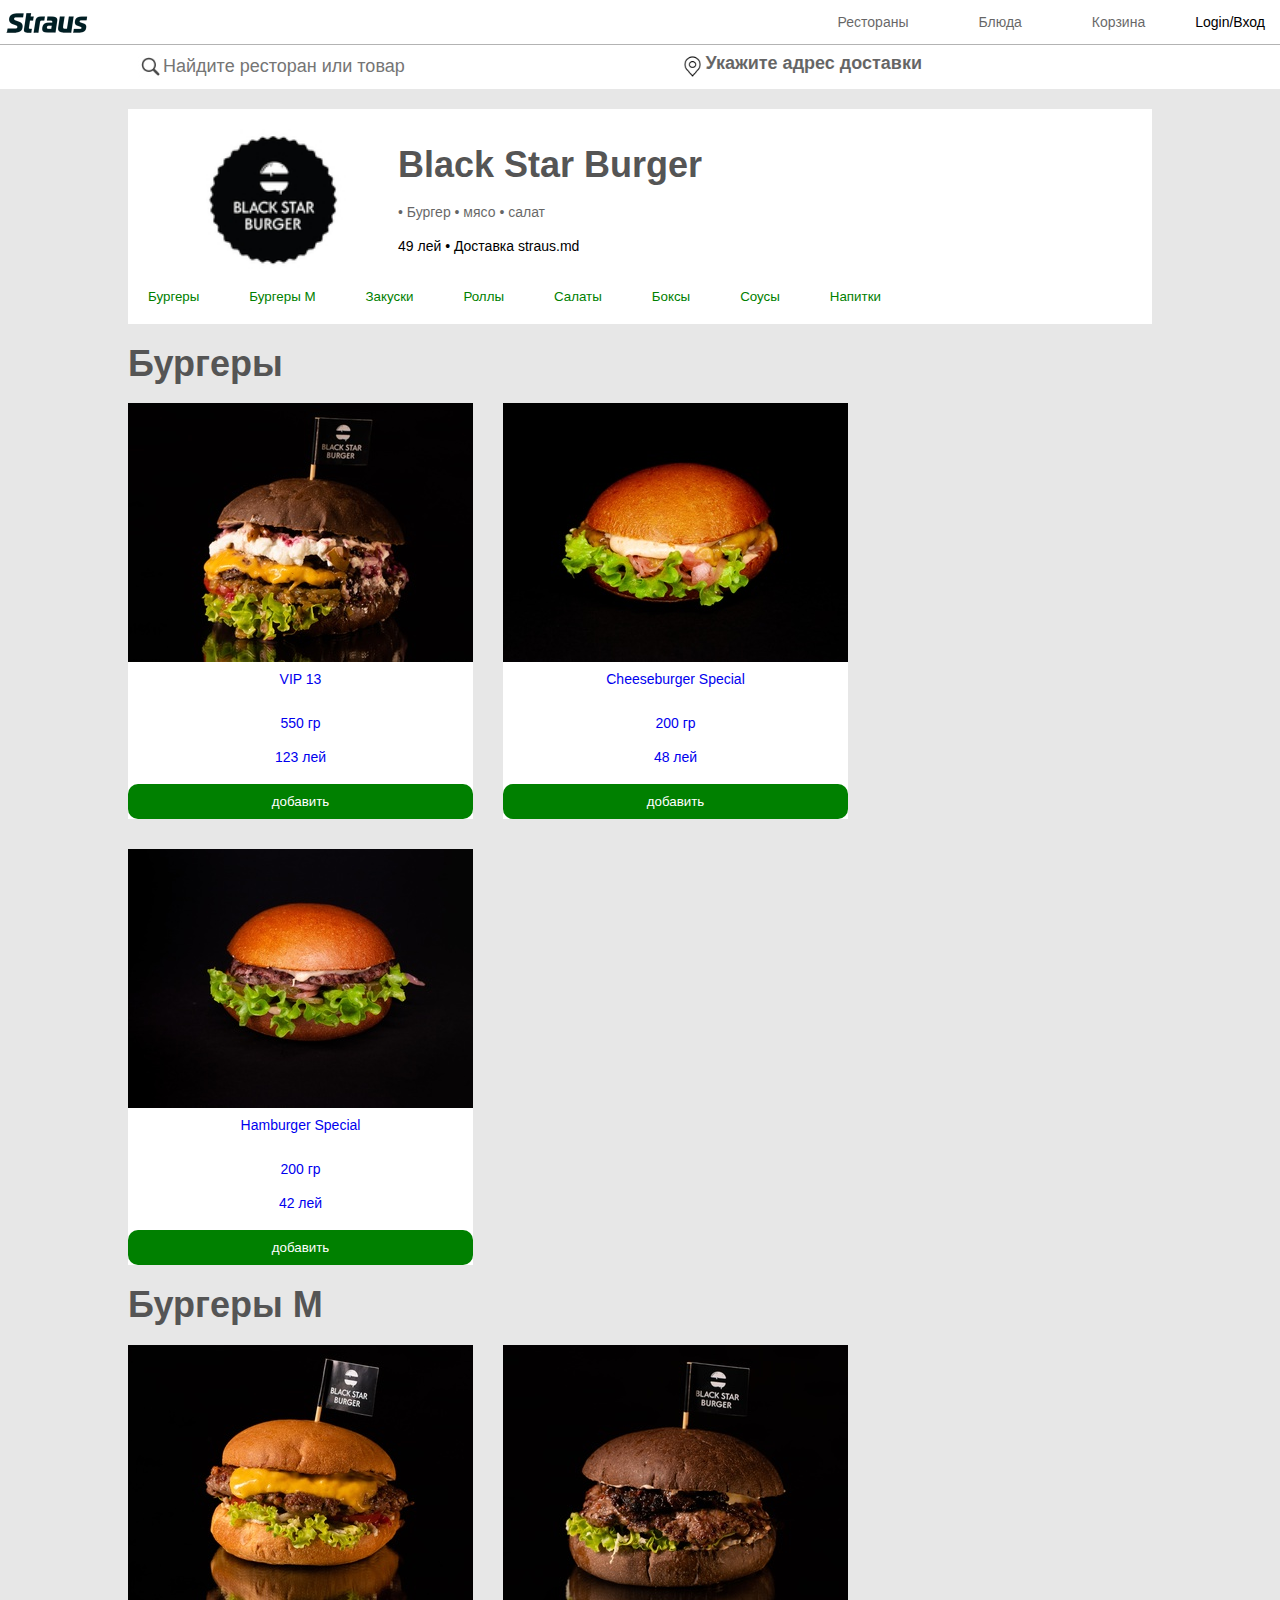
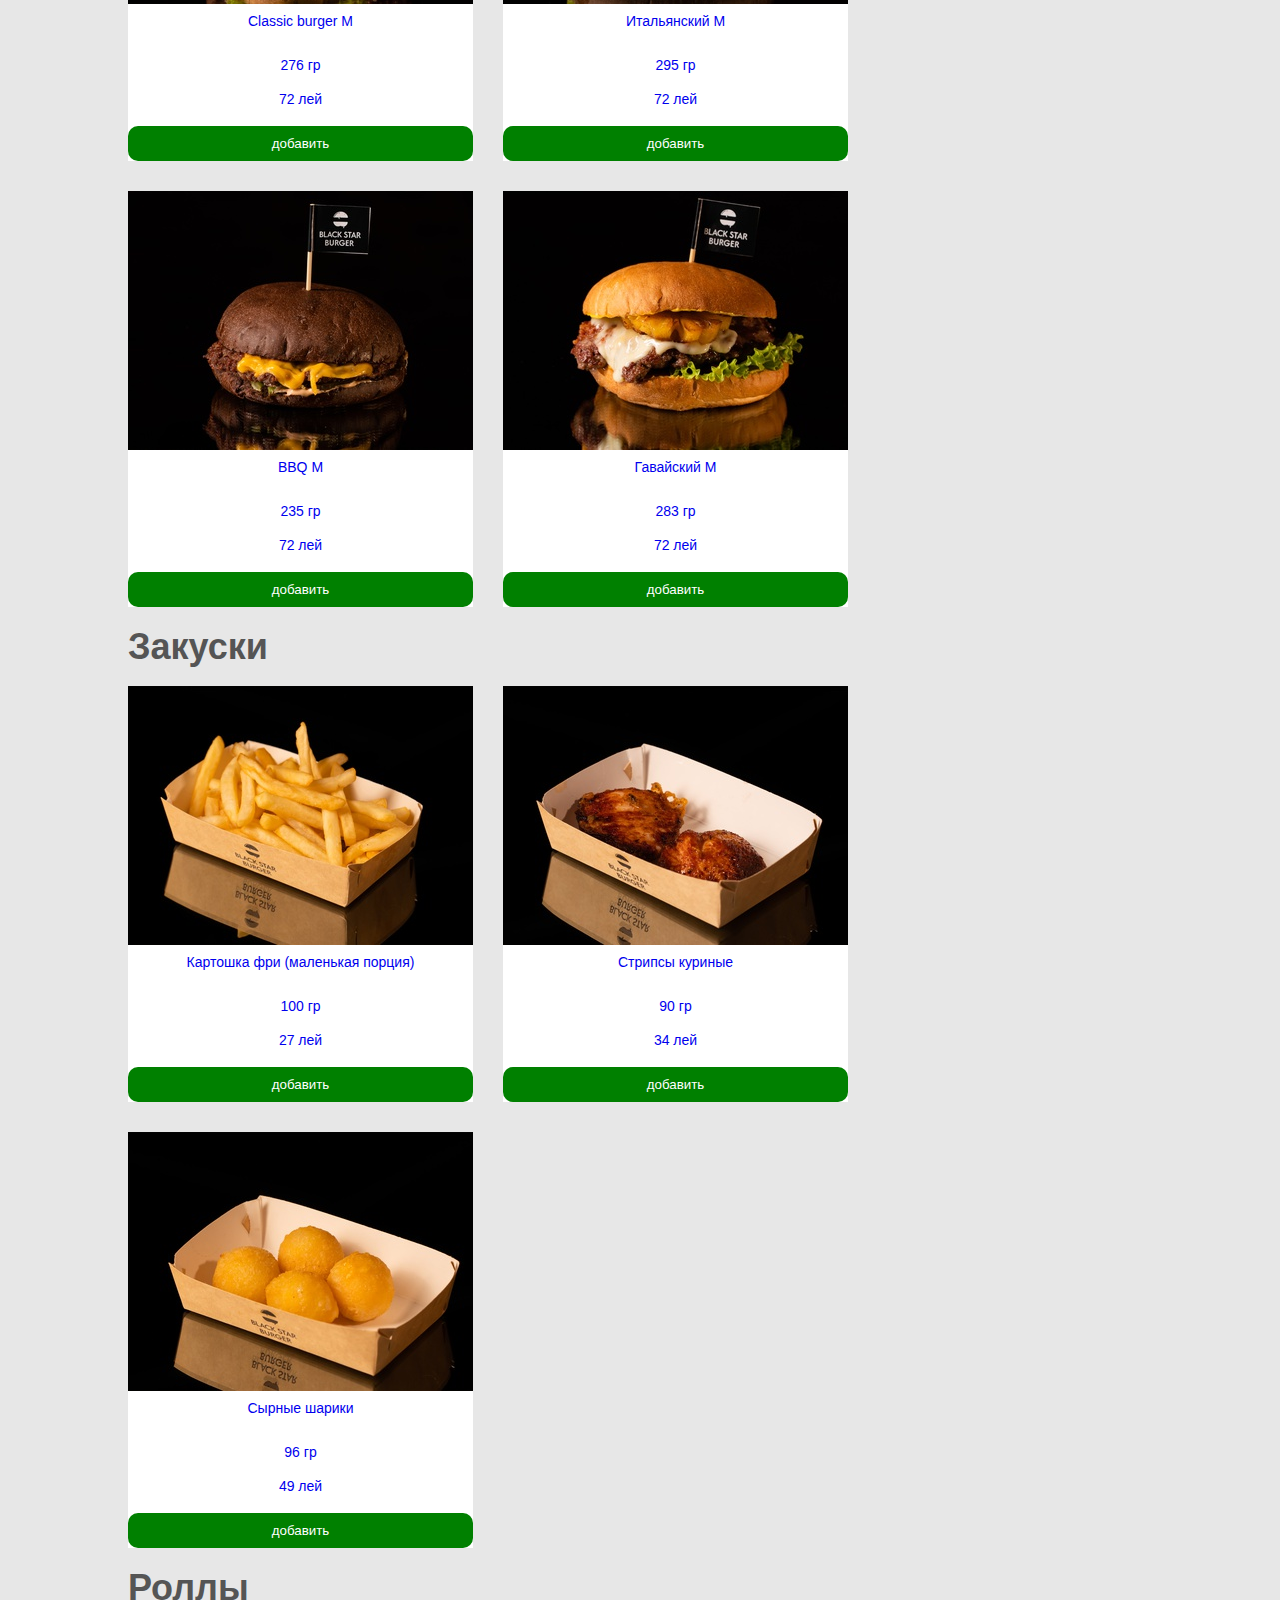
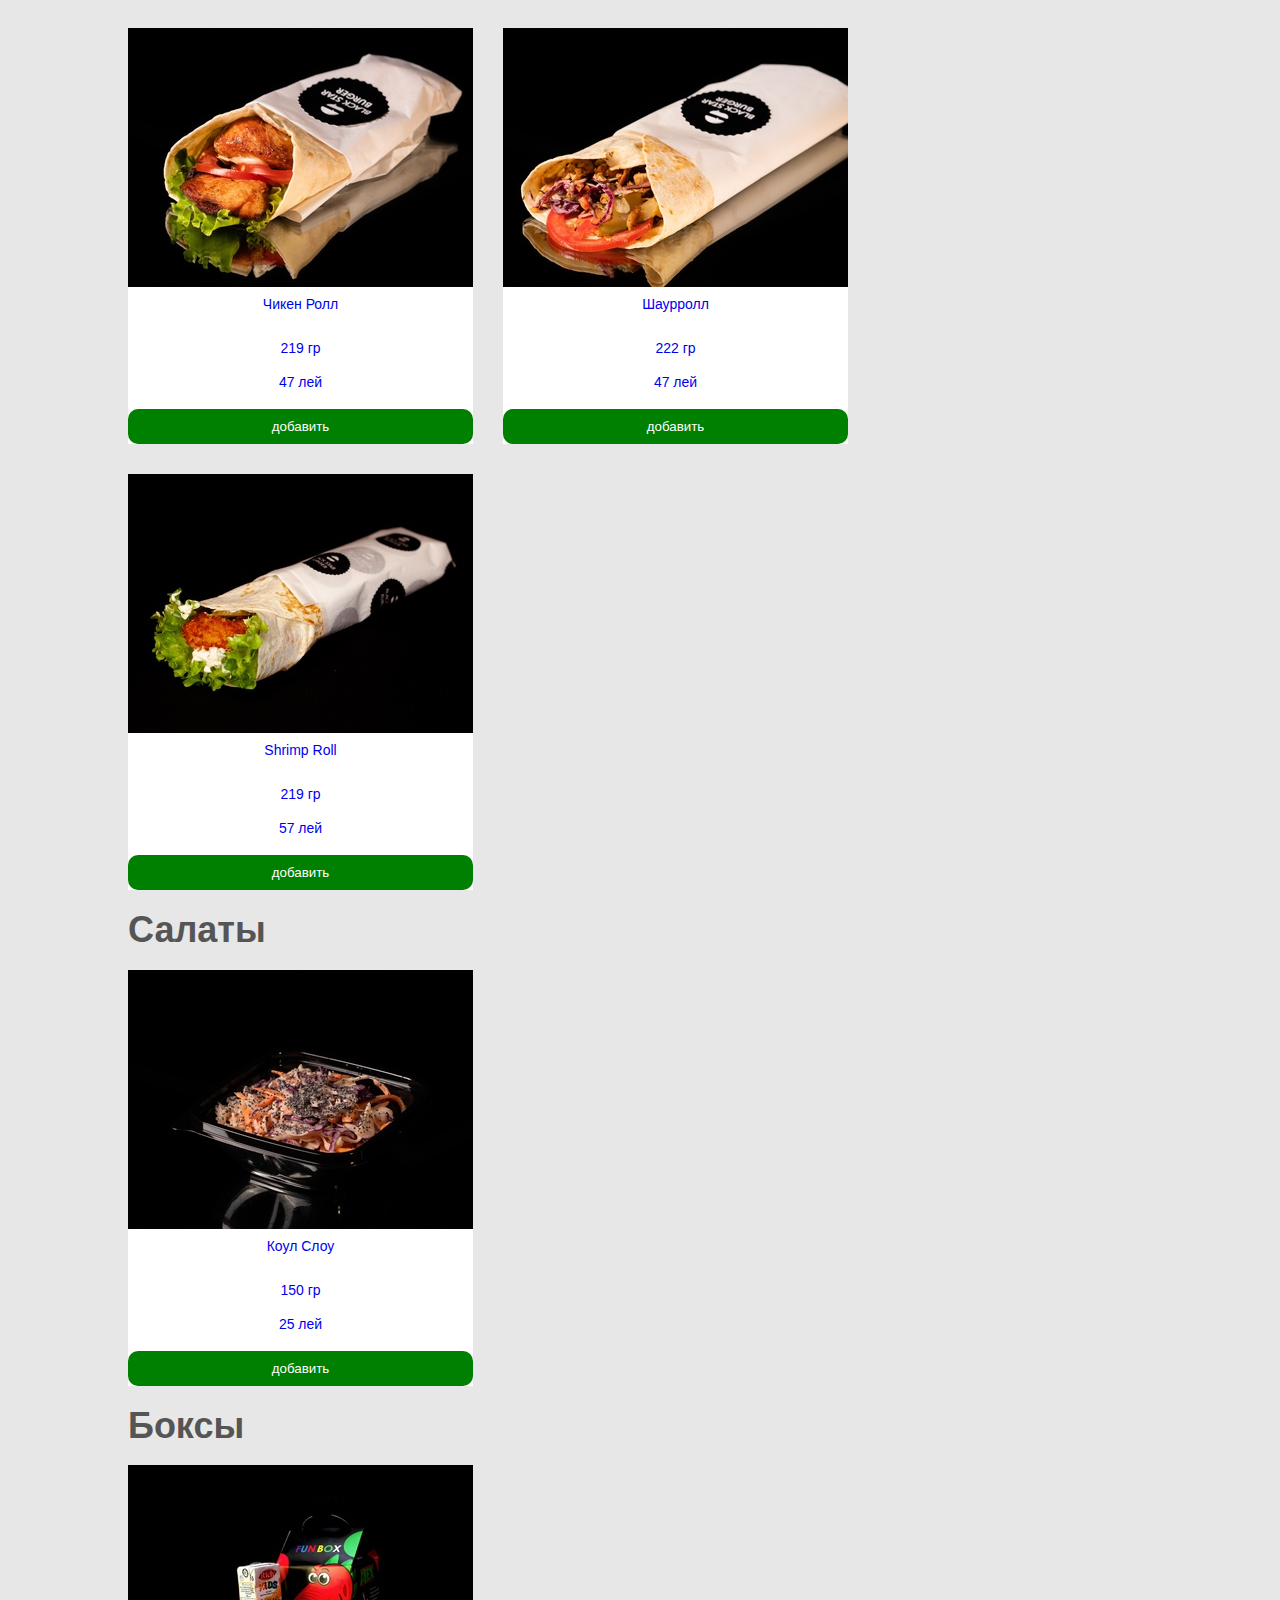
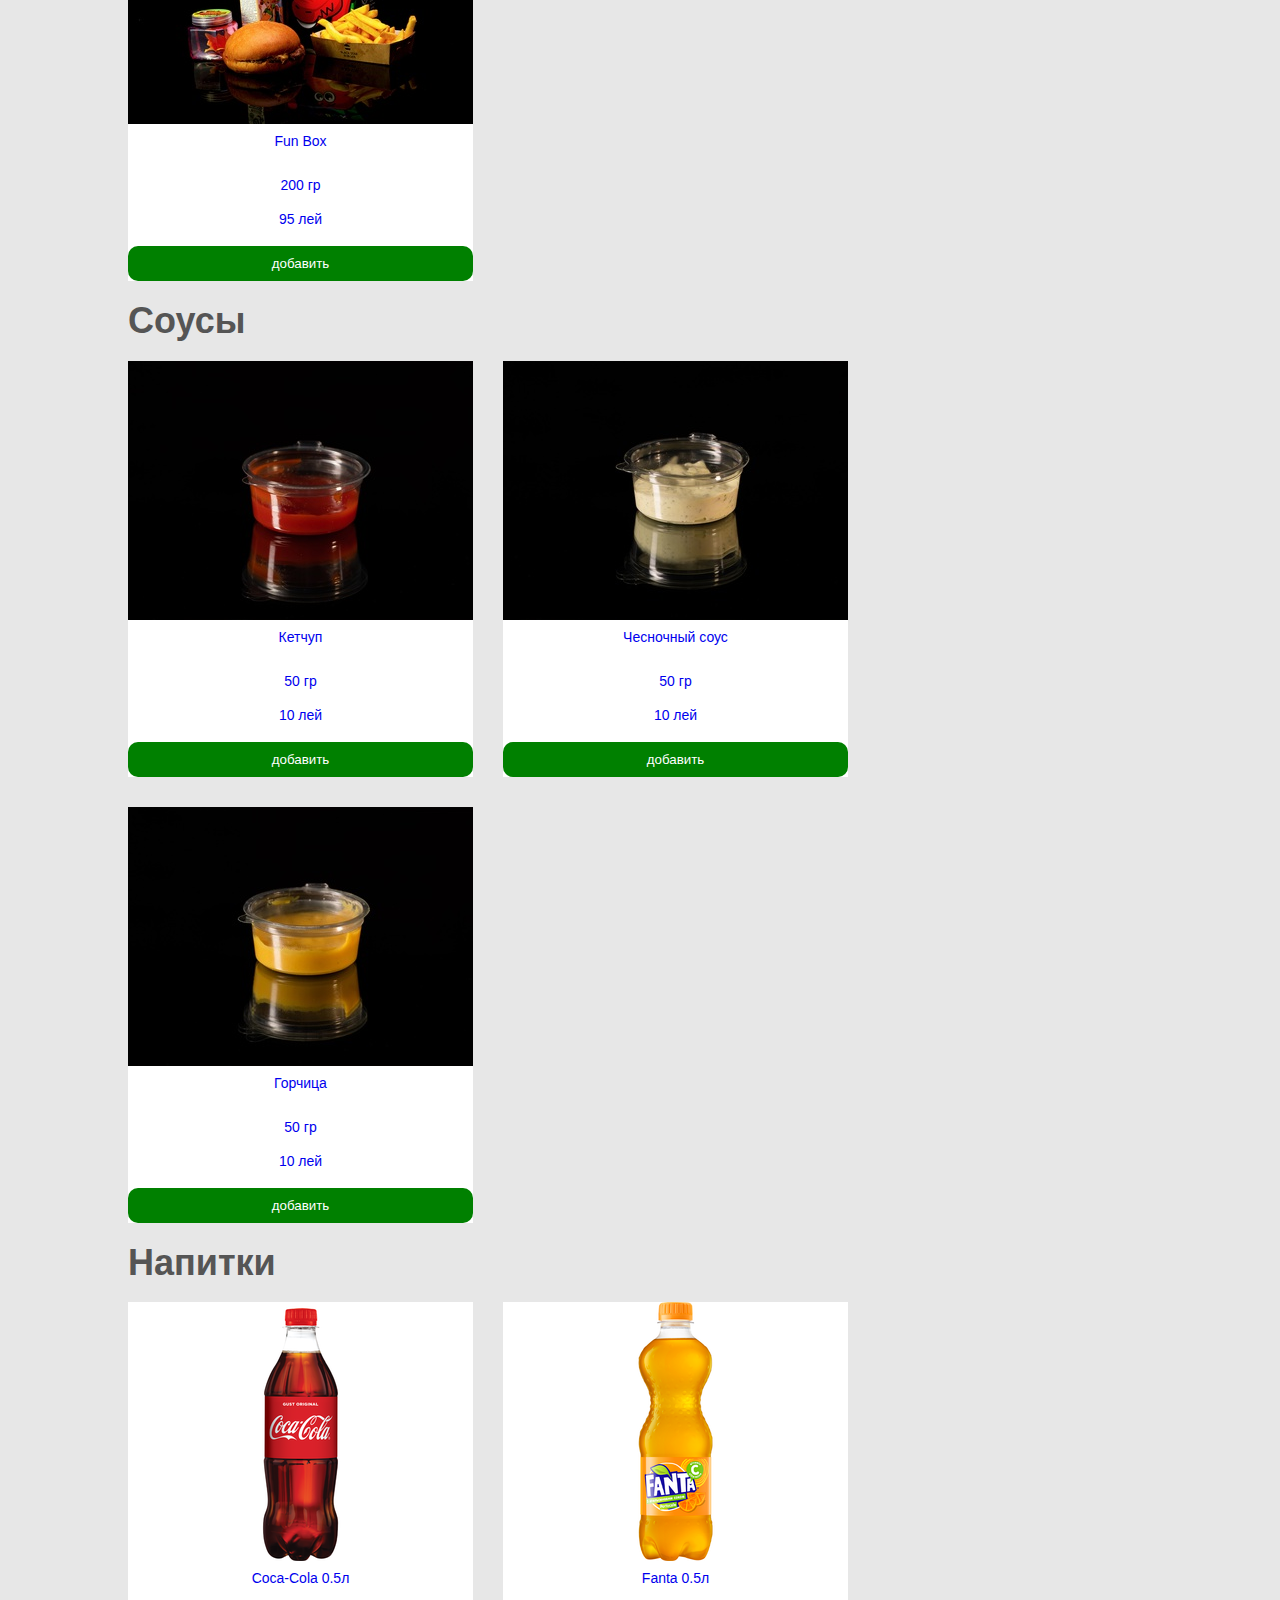
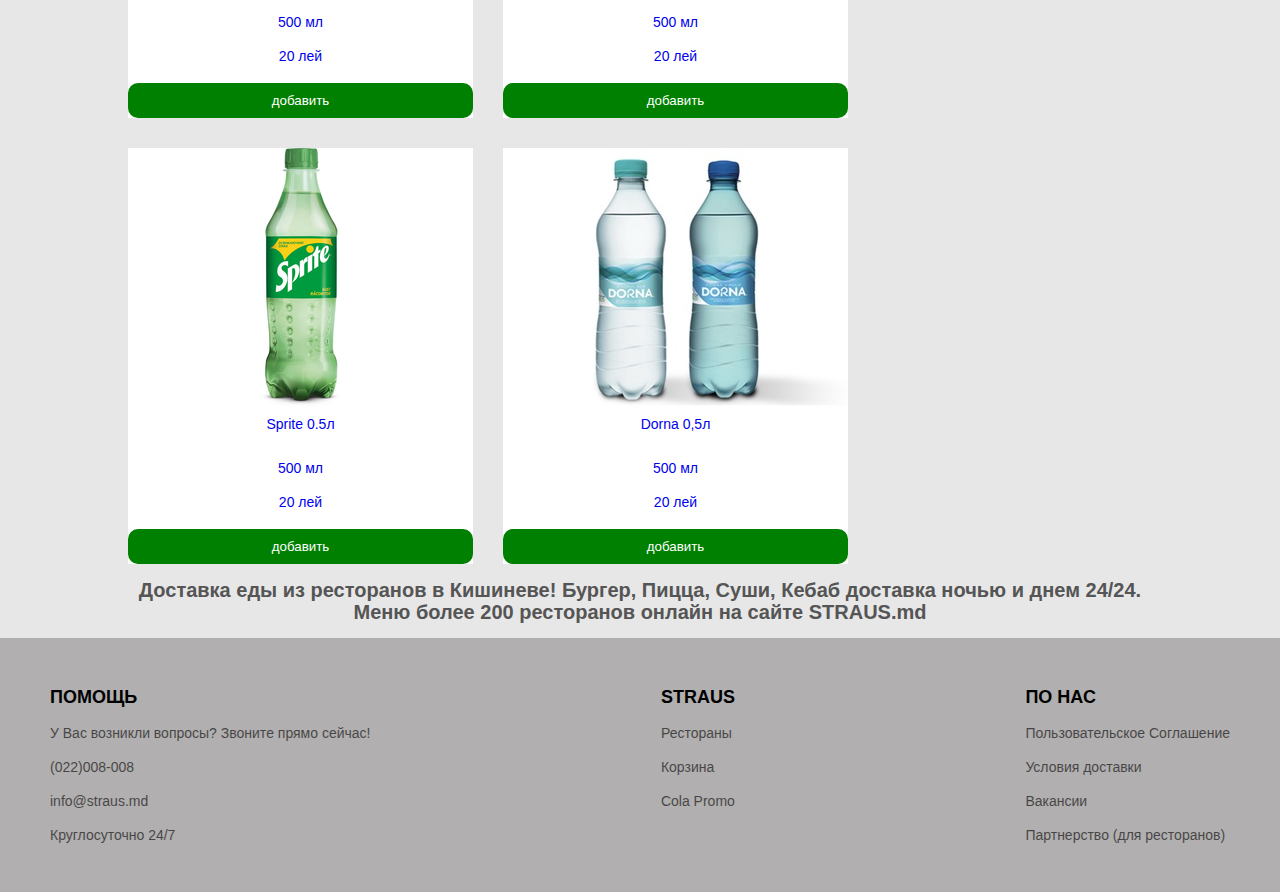
<file: Black Star Burger.html>
<!DOCTYPE html>
<html lang="en">

<head>
	<meta charset="UTF-8">
	<meta http-equiv="X-UA-Compatible" content="IE=edge">
	<meta name="viewport" content="width=device-width, initial-scale=1.0">
	<title>Black Star Burger</title>
	<link rel="stylesheet" href="./css/Beff House style.css">
</head>
<body>
   <nav class="navbar">
		<div class="container">
			<a href="#" class="navbar-logo"><img src=".//img/logo_straus.png" alt="">
			</a>
			<div class="navbar-wrap">
				<ul class="navbar-menu">
					<li><a href="#">Рестораны</a></li>
					<li><a href="#">Блюда</a></li>
					<li><a href="#">Корзина</a></li>
				</ul>
				<a href="#" class="callback">Login/Вход</a>
			</div>
		</div>
	</nav>
	<div class="navbar-2">
      <div class="container-search-box">
		<div class="search-box">
			<div class="icon">
					<img src=".//icon/search-256.webp" alt="">
			</div>
				<input class="search-text" type="text" name="" placeholder="Найдите ресторан или товар">
		</div>
		<div class="search-box-2">
			<div class="icon-2">
					<img src=".//icon/2951157.png" alt="">
			</div>
				<a class="search-harta" href="#">Укажите адрес доставки</a>
		</div>
      </div>
	</div>
   <div class="pricipal-block-fons">
      <div class="pricipal-block">
         <div class="block-header">
         <div class="block-app">
            <div class="block-app1">
               <img class="logo-rest" src=".//img/black star burger.jpg" alt="">
            </div>
            <div class="block-app2">
               <p class="name-logo">Black Star Burger</p>
               <p class="name-categori">  • Бургер • мясо • салат</p>
               <p>49 лей • Доставка straus.md</p>
            </div>
         </div>
         <div class="block-down">
            <ul class="navbar-menu">
					<button>Бургеры</button>
               <button>Бургеры M</button>
               <button>Закуски</button>
               <button>Роллы</button>
               <button>Салаты</button>
               <button>Боксы</button>
               <button>Соусы</button>
               <button>Напитки</button>
				</ul>
         </div>
      </div>
      <div class="block-Chicken-меню">
         <p class="name-logo">Бургеры</p>
         <div class="container-block-food">
         <a href="#" class="block-food">
            <div class="block-food-app">
               <img class="logo-food" src=".//icon/black star burger/10.jpg" alt="">
            </div>
            <p class="name-logo-1">VIP 13</p>
            <div class="block-restoran-down">
               <p class="content-text">550 гр</p>
               <p>123 лей</p>
            </div>
            <div class="button-container">
               <button class="button-text">добавить</button>
            </div>
         </a>
         <a href="#" class="block-food">
            <div class="block-food-app">
               <img class="logo-food" src=".//icon/black star burger/18.jpg" alt="">
            </div>
            <p class="name-logo-1">Cheeseburger Special</p>
            <div class="block-restoran-down">
               <p class="content-text">200 гр</p>
               <p>48 лей</p>
            </div>
            <div class="button-container">
               <button class="button-text">добавить</button>
            </div>
         </a>
         <a href="#" class="block-food">
            <div class="block-food-app">
               <img class="logo-food" src=".//icon/black star burger/1.jpg" alt="">
            </div>
            <p class="name-logo-1">Hamburger Special</p>
            <div class="block-restoran-down">
               <p class="content-text">200 гр</p>
               <p>42 лей</p>
            </div>
            <div class="button-container">
               <button class="button-text">добавить</button>
            </div>
         </a>
         </div>
      </div>
      <div class="block-Chicken-меню">
         <p class="name-logo">Бургеры M</p>
         <div class="container-block-food">
         <a href="#" class="block-food">
            <div class="block-food-app">
               <img class="logo-food" src=".//icon/black star burger/2.jpg" alt="">
            </div>
            <p class="name-logo-1">Classic burger M</p>
            <div class="block-restoran-down">
               <p class="content-text">276 гр</p>
               <p>72 лей</p>
            </div>
            <div class="button-container">
               <button class="button-text">добавить</button>
            </div>
         </a>
         <a href="#" class="block-food">
            <div class="block-food-app">
               <img class="logo-food" src=".//icon/black star burger/15.jpg" alt="">
            </div>
            <p class="name-logo-1">Итальянский M</p>
            <div class="block-restoran-down">
               <p class="content-text">295 гр</p>
               <p>72 лей</p>
            </div>
            <div class="button-container">
               <button class="button-text">добавить</button>
            </div>
         </a>
         <a href="#" class="block-food">
            <div class="block-food-app">
               <img class="logo-food" src=".//icon/black star burger/16.jpg" alt="">
            </div>
            <p class="name-logo-1">BBQ M</p>
            <div class="block-restoran-down">
               <p class="content-text">235 гр</p>
               <p>72 лей</p>
            </div>
            <div class="button-container">
               <button class="button-text">добавить</button>
            </div>
         </a>
         <a href="#" class="block-food">
            <div class="block-food-app">
               <img class="logo-food" src=".//icon/black star burger/11.jpg" alt="">
            </div>
            <p class="name-logo-1">Гавайский M</p>
            <div class="block-restoran-down">
               <p class="content-text">283 гр</p>
               <p>72 лей</p>
            </div>
            <div class="button-container">
               <button class="button-text">добавить</button>
            </div>
         </a>
         </div>
      </div>
      <div class="block-Chicken-меню">
         <p class="name-logo">Закуски</p>
         <div class="container-block-food">
         <a href="#" class="block-food">
            <div class="block-food-app">
               <img class="logo-food" src=".//icon/black star burger/7.jpg" alt="">
            </div>
            <p class="name-logo-1">Картошка фри (маленькая порция)</p>
            <div class="block-restoran-down">
               <p class="content-text">100 гр</p>
               <p>27 лей</p>
            </div>
            <div class="button-container">
               <button class="button-text">добавить</button>
            </div>
         </a>
         <a href="#" class="block-food">
            <div class="block-food-app">
               <img class="logo-food" src=".//icon/black star burger/6.jpg" alt="">
            </div>
            <p class="name-logo-1">Стрипсы куриные</p>
            <div class="block-restoran-down">
               <p class="content-text">90 гр</p>
               <p>34 лей</p>
            </div>
            <div class="button-container">
               <button class="button-text">добавить</button>
            </div>
         </a>
         <a href="#" class="block-food">
            <div class="block-food-app">
               <img class="logo-food" src=".//icon/black star burger/3.jpg " alt="">
            </div>
            <p class="name-logo-1">Сырные шарики</p>
            <div class="block-restoran-down">
               <p class="content-text">96 гр</p>
               <p>49 лей</p>
            </div>
            <div class="button-container">
               <button class="button-text">добавить</button>
            </div>
         </a>
         </div>
         <div class="block-Chicken-меню">
            <p class="name-logo">Роллы</p>
            <div class="container-block-food">
            <a href="#" class="block-food">
               <div class="block-food-app">
                  <img class="logo-food" src=".//icon/black star burger/4.jpg" alt="">
               </div>
               <p class="name-logo-1">Чикен Ролл</p>
               <div class="block-restoran-down">
                  <p class="content-text">219 гр</p>
                  <p>47 лей</p>
               </div>
               <div class="button-container">
                  <button class="button-text">добавить</button>
               </div>
            </a>
            <a href="#" class="block-food">
               <div class="block-food-app">
                  <img class="logo-food" src=".//icon/black star burger/5.jpg" alt="">
               </div>
               <p class="name-logo-1">Шаурролл</p>
               <div class="block-restoran-down">
                  <p class="content-text">222 гр</p>
                  <p>47 лей</p>
               </div>
               <div class="button-container">
                  <button class="button-text">добавить</button>
               </div>
            </a>
            <a href="#" class="block-food">
               <div class="block-food-app">
                  <img class="logo-food" src=".//icon/black star burger/21.jpg" alt="">
               </div>
               <p class="name-logo-1">Shrimp Roll</p>
               <div class="block-restoran-down">
                  <p class="content-text">219 гр</p>
                  <p>57 лей</p>
               </div>
               <div class="button-container">
                  <button class="button-text">добавить</button>
               </div>
            </a>
            </div>
      </div>
      <div class="block-Chicken-меню">
         <p class="name-logo">Салаты</p>
         <div class="container-block-food">
         <a href="#" class="block-food">
            <div class="block-food-app">
               <img class="logo-food" src=".//icon/black star burger/8.jpg" alt="">
            </div>
            <p class="name-logo-1">Коул Слоу</p>
            <div class="block-restoran-down">
               <p class="content-text">150 гр</p>
               <p>25 лей</p>
            </div>
            <div class="button-container">
               <button class="button-text">добавить</button>
            </div>
         </a>
         </div>
   </div>
   <div class="block-Chicken-меню">
      <p class="name-logo">Боксы</p>
      <div class="container-block-food">
      <a href="#" class="block-food">
         <div class="block-food-app">
            <img class="logo-food" src=".//icon/black star burger/24.jpg" alt="">
         </div>
         <p class="name-logo-1">Fun Box</p>
         <div class="block-restoran-down">
            <p class="content-text">200 гр</p>
            <p>95 лей</p>
         </div>
         <div class="button-container">
            <button class="button-text">добавить</button>
         </div>
      </a>
      </div>
</div>
   <div class="block-Chicken-меню">
      <p class="name-logo">Соусы</p>
      <div class="container-block-food">
      <a href="#" class="block-food">
         <div class="block-food-app">
            <img class="logo-food" src=".//icon/black star burger/19.jpg" alt="">
         </div>
         <p class="name-logo-1">Кетчуп</p>
         <div class="block-restoran-down">
            <p class="content-text">50 гр</p>
            <p>10 лей</p>
         </div>
         <div class="button-container">
            <button class="button-text">добавить</button>
         </div>
      </a>
      <a href="#" class="block-food">
         <div class="block-food-app">
            <img class="logo-food" src=".//icon/black star burger/9.jpg" alt="">
         </div>
         <p class="name-logo-1">Чесночный соус</p>
         <div class="block-restoran-down">
            <p class="content-text">50 гр</p>
            <p>10 лей</p>
         </div>
         <div class="button-container">
            <button class="button-text">добавить</button>
         </div>
      </a>
      <a href="#" class="block-food">
         <div class="block-food-app">
            <img class="logo-food" src=".//icon/black star burger/26.jpg" alt="">
         </div>
         <p class="name-logo-1">Горчица</p>
         <div class="block-restoran-down">
            <p class="content-text">50 гр</p>
            <p>10 лей</p>
         </div>
         <div class="button-container">
            <button class="button-text">добавить</button>
         </div>
      </a>
      </div>
</div>
<div class="block-Chicken-меню">
   <p class="name-logo">Напитки</p>
   <div class="container-block-food">
   <a href="#" class="block-food">
      <div class="block-food-app">
         <img class="logo-food" src=".//icon/91ee01d42ed54cefa2d60f726b1554e8_middle.png" alt="">
      </div>
      <p class="name-logo-1">Coca-Cola 0.5л</p>
      <div class="block-restoran-down">
         <p class="content-text">500 мл</p>
         <p>20 лей</p>
      </div>
      <div class="button-container">
         <button class="button-text">добавить</button>
      </div>
   </a>
   <a href="#" class="block-food">
      <div class="block-food-app">
         <img class="logo-food" src=".//icon/c7858fd06b32461691646bbef24d7e42_middle.png" alt="">
      </div>
      <p class="name-logo-1">Fanta 0.5л</p>
      <div class="block-restoran-down">
         <p class="content-text">500 мл</p>
         <p>20 лей</p>
      </div>
      <div class="button-container">
         <button class="button-text">добавить</button>
      </div>
   </a>
   <a href="#" class="block-food">
      <div class="block-food-app">
         <img class="logo-food" src=".//icon/45914b3d59694be1935b9df8c63cb496_middle.png" alt="">
      </div>
      <p class="name-logo-1">Sprite 0.5л</p>
      <div class="block-restoran-down">
         <p class="content-text">500 мл</p>
         <p>20 лей</p>
      </div>
      <div class="button-container">
         <button class="button-text">добавить</button>
      </div>
   </a>
   <a href="#" class="block-food">
      <div class="block-food-app">
         <img class="logo-food" src=".//icon/11db9e7e9d4e4c91933582c46b0d5663_middle.jpg" alt="">
      </div>
      <p class="name-logo-1">Dorna 0,5л</p>
      <div class="block-restoran-down">
         <p class="content-text">500 мл</p>
         <p>20 лей</p>
      </div>
      <div class="button-container">
         <button class="button-text">добавить</button>
      </div>
   </a>
   </div>
   <div class="container-text">
      <h1>Доставка еды из ресторанов в Кишиневе! Бургер, Пицца, Суши, Кебаб доставка ночью и днем 24/24. Меню более 200 ресторанов онлайн на сайте STRAUS.md</h1>
   </div>
</div>
      </div>
   </div>
   <footer class="fotter-block-wrap">
		<div class="fotter-block">
		<div class="fotter-container">
			<div class="fotter-text-1">ПОМОЩЬ</div>
			<a href="" class="fotter-text-2">У Вас возникли вопросы? Звоните прямо сейчас!</a>
			<a href="" class="fotter-text-2">(022)008-008</a>
			<a href="" class="fotter-text-2">info@straus.md</a>
			<a href="" class="fotter-text-2"> Круглосуточно 24/7</a>
		</div>
		<div class="fotter-container">
			<div class="fotter-text-1">STRAUS</div>
			<a href="" class="fotter-text-2">Рестораны</a>
			<a href="" class="fotter-text-2"> Корзина</a>
			<a href="" class="fotter-text-2">Cola Promo</a>
		</div>
		<div class="fotter-container">
			<div class="fotter-text-1">ПО НАС</div>
			<a href="" class="fotter-text-2">Пользовательское Соглашение</a>
			<a href="" class="fotter-text-2">Условия доставки</a>
			<a href="" class="fotter-text-2">Вакансии</a>
			<a href="" class="fotter-text-2">Партнерство (для ресторанов)</a>
		</div>
	</footer>
</body>
</file>
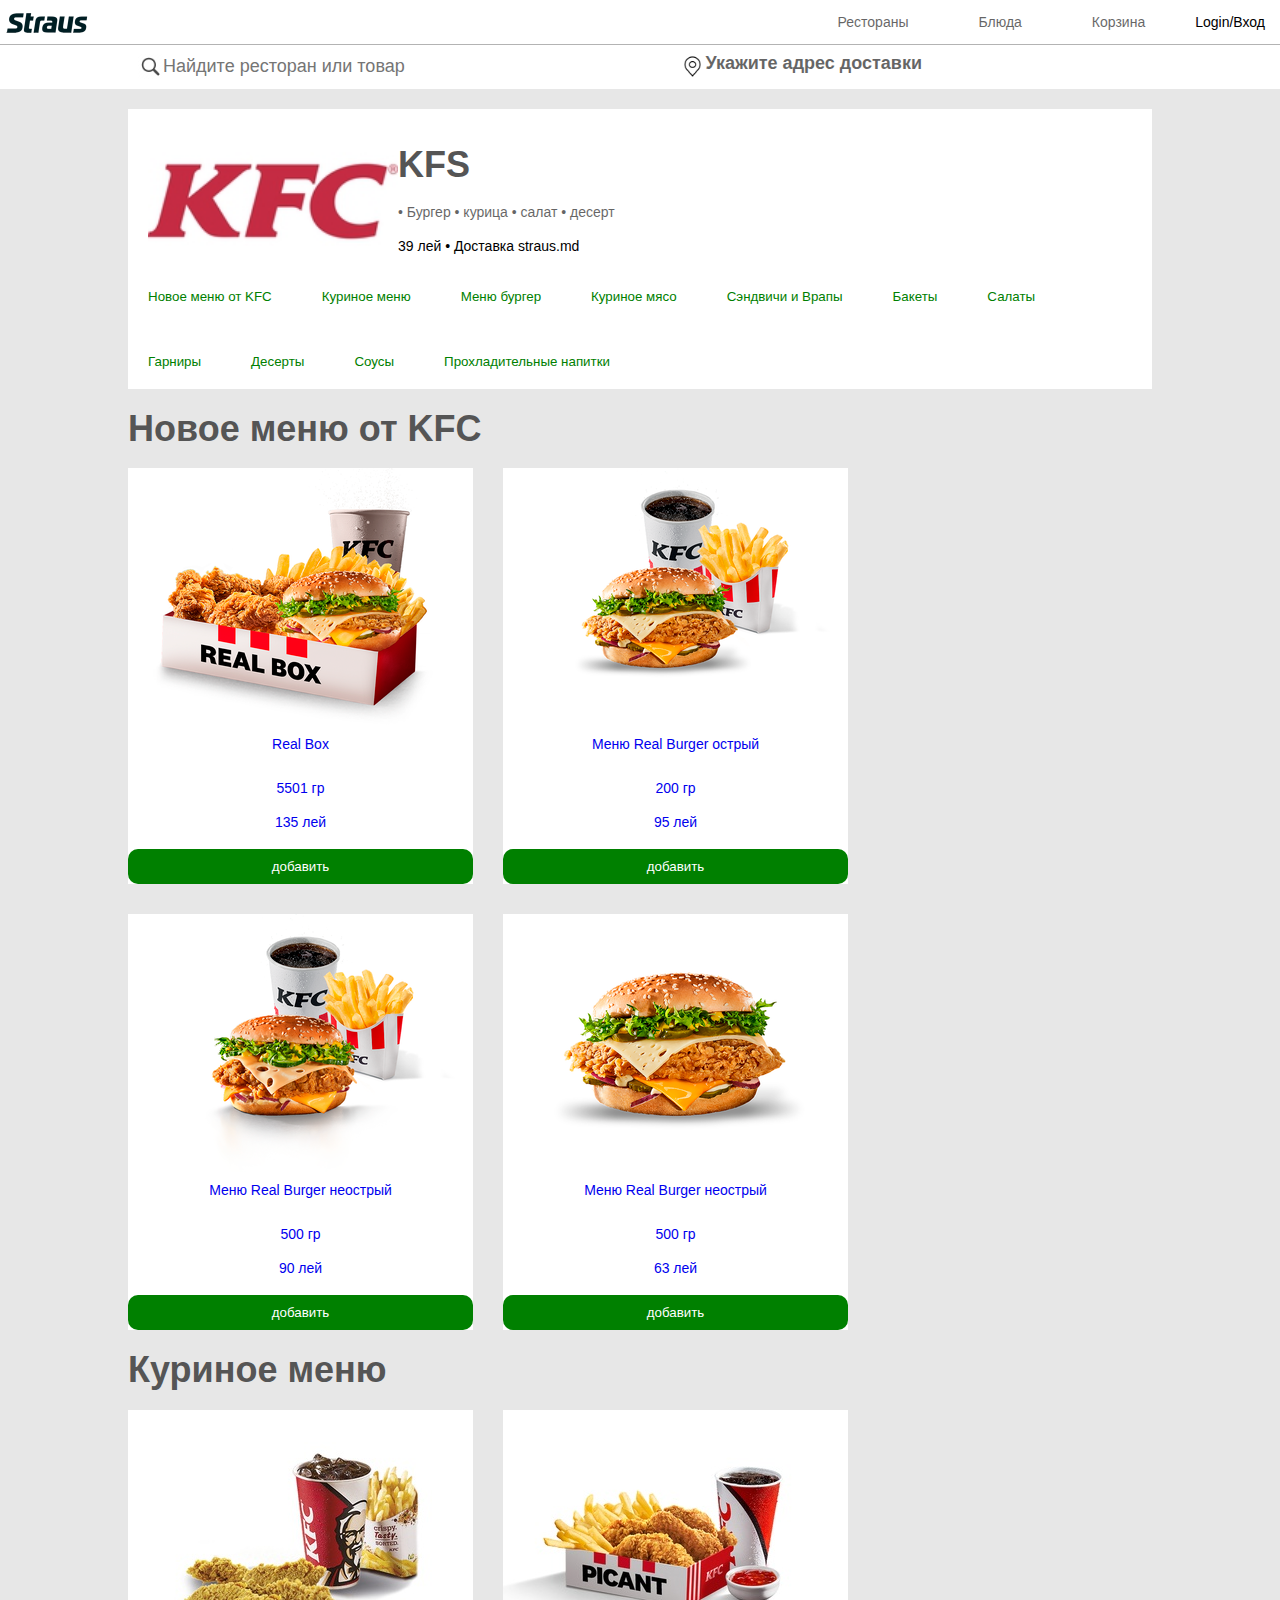
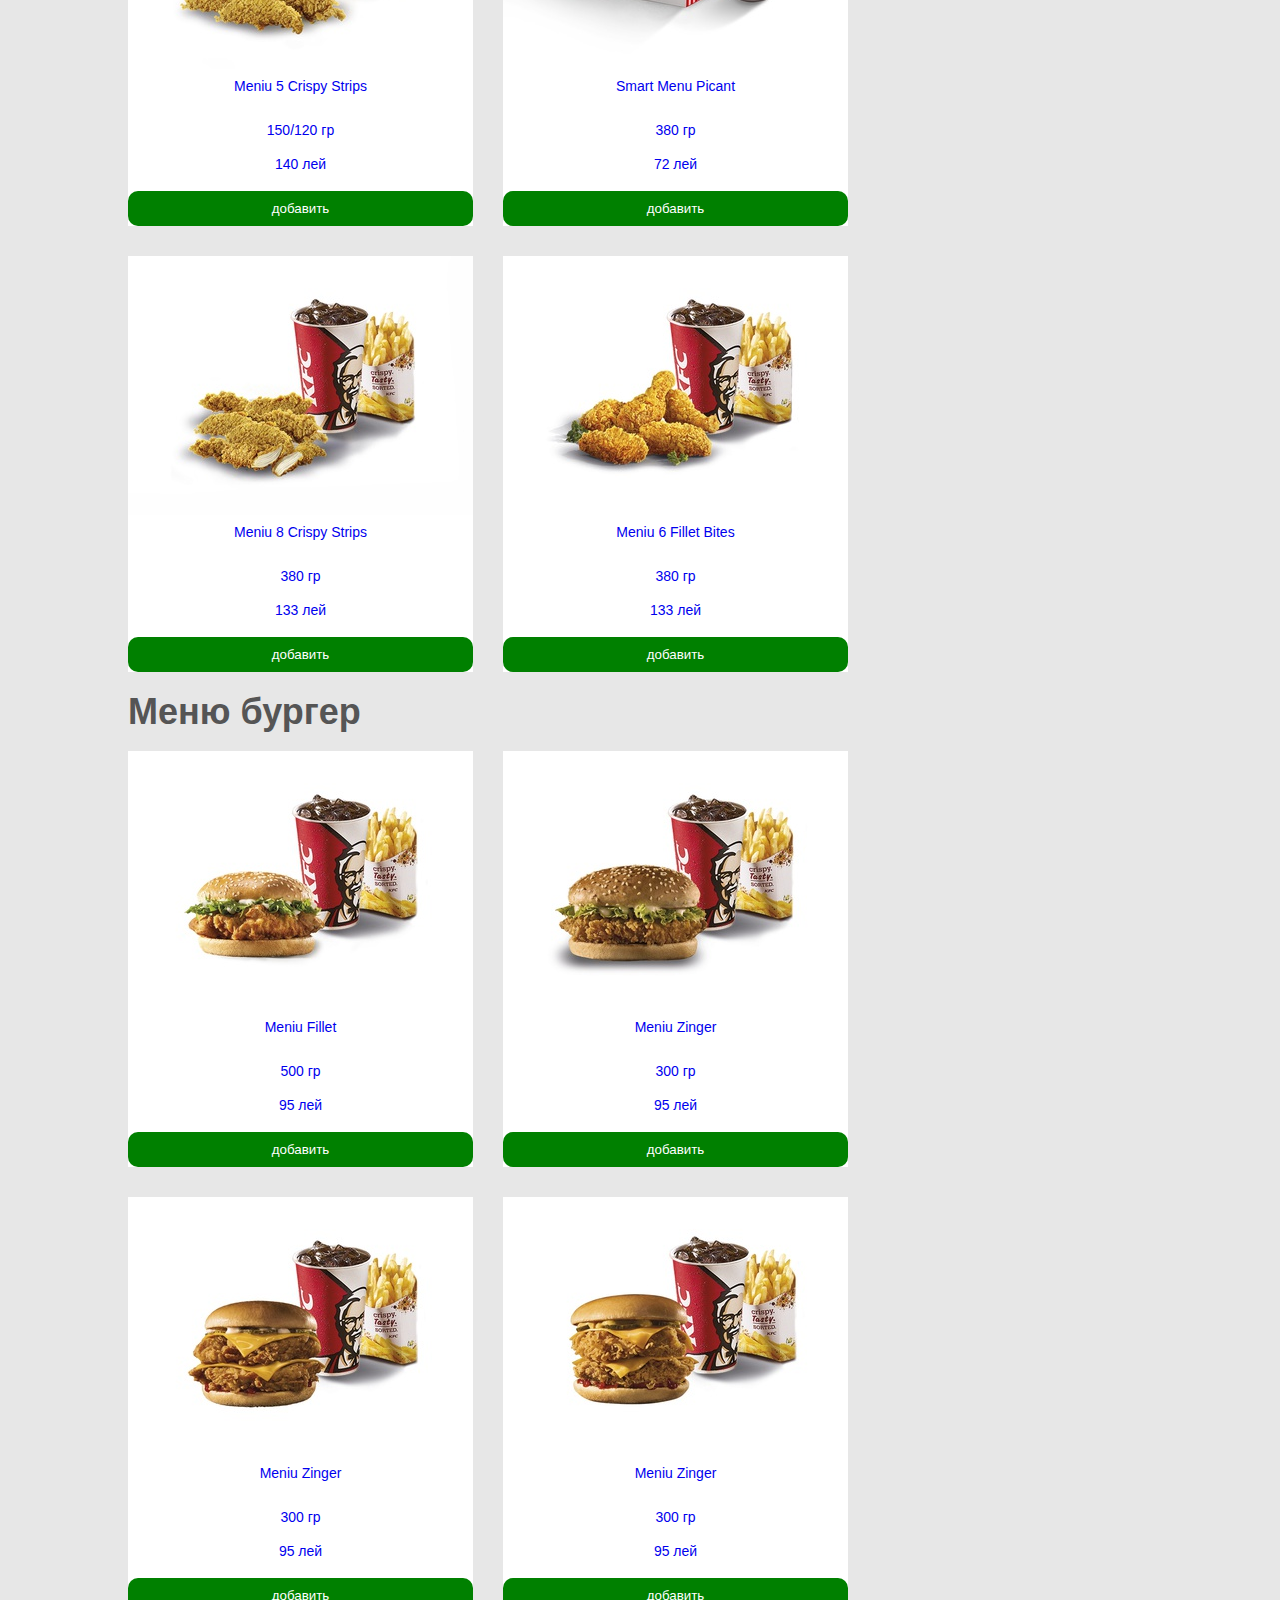
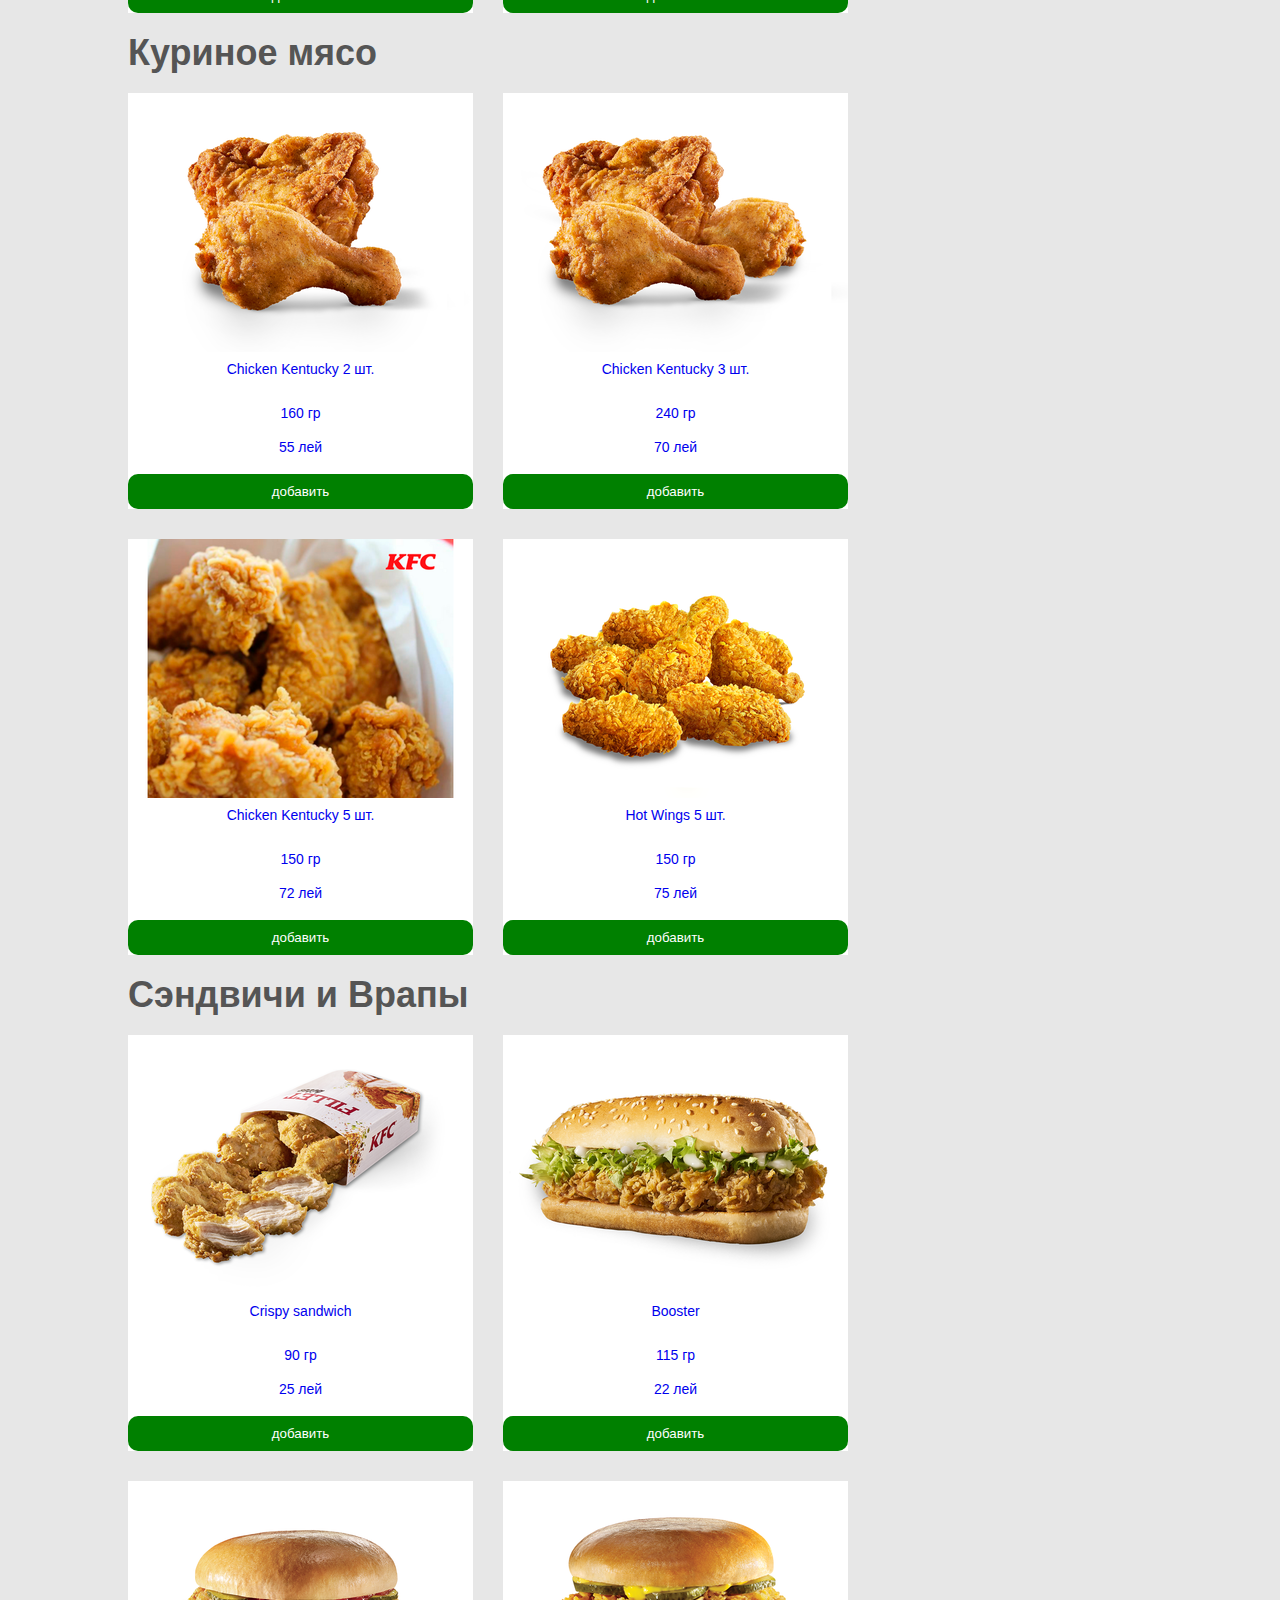
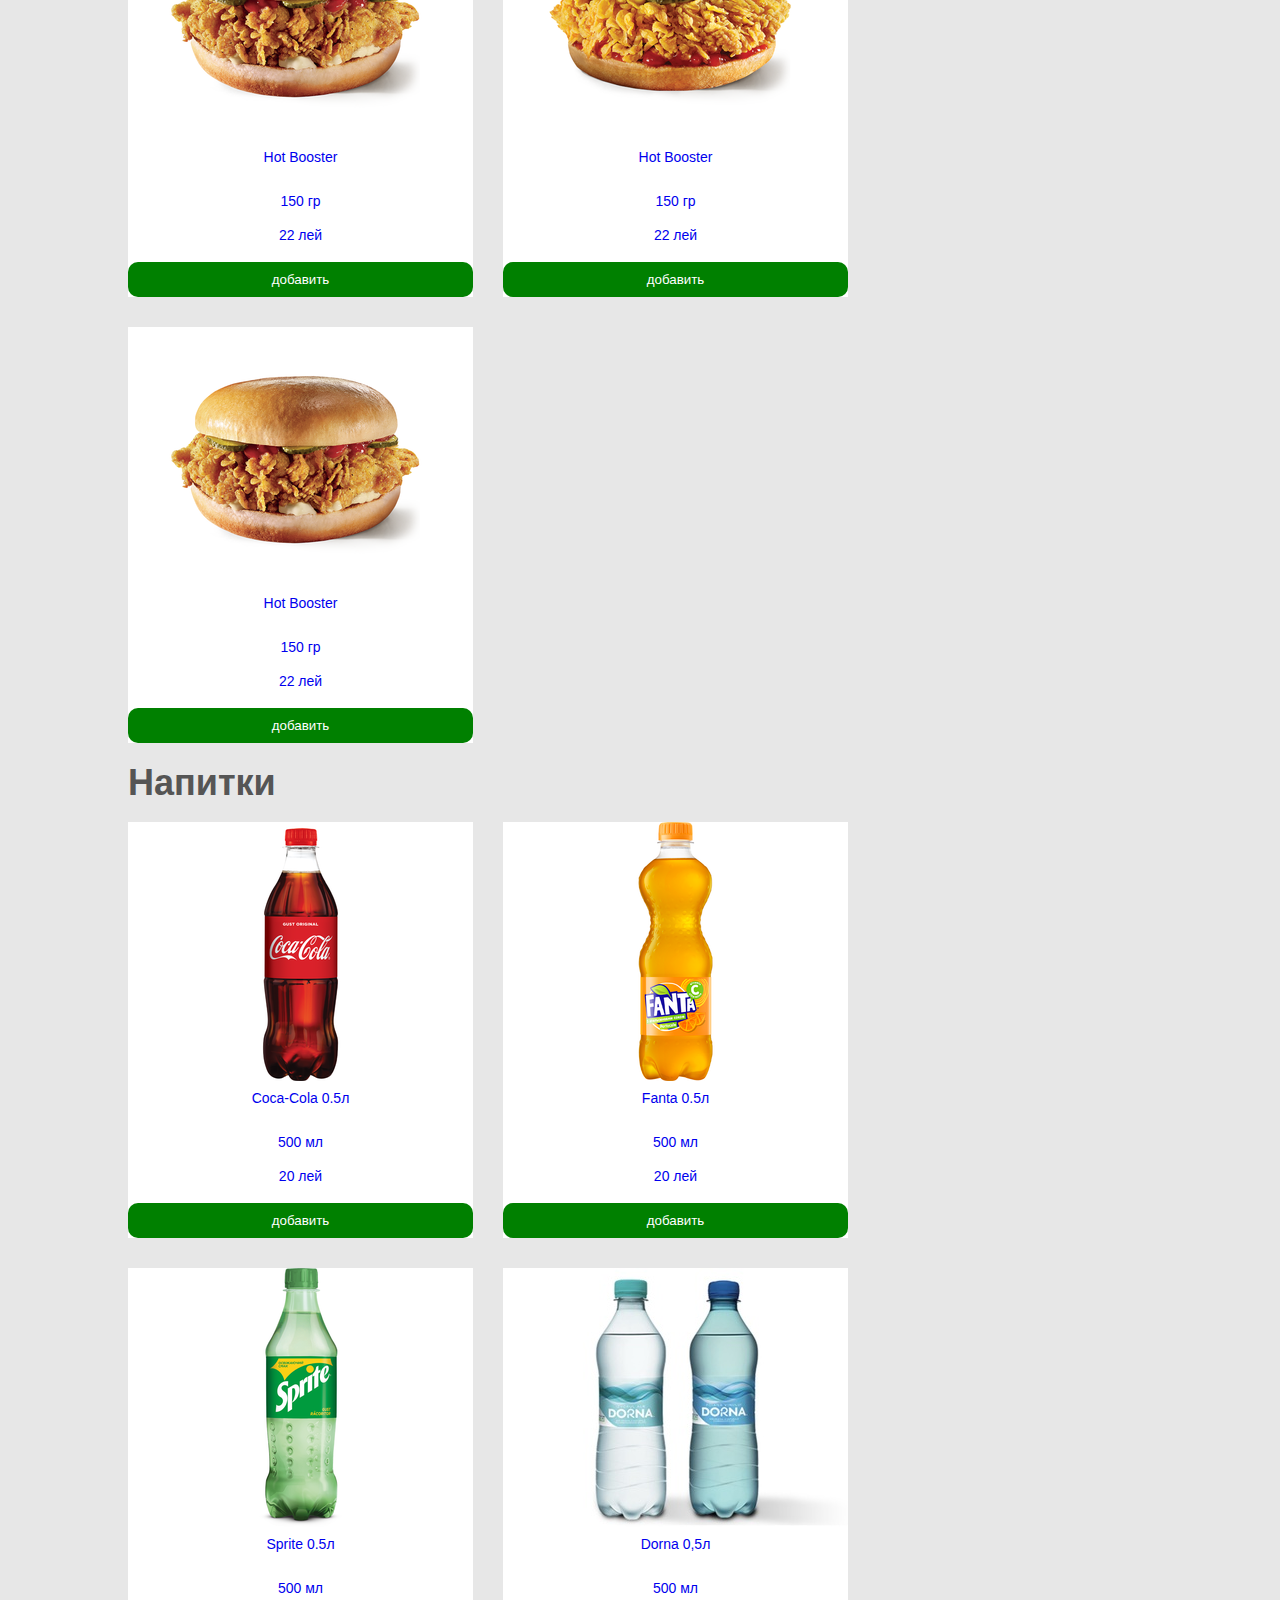
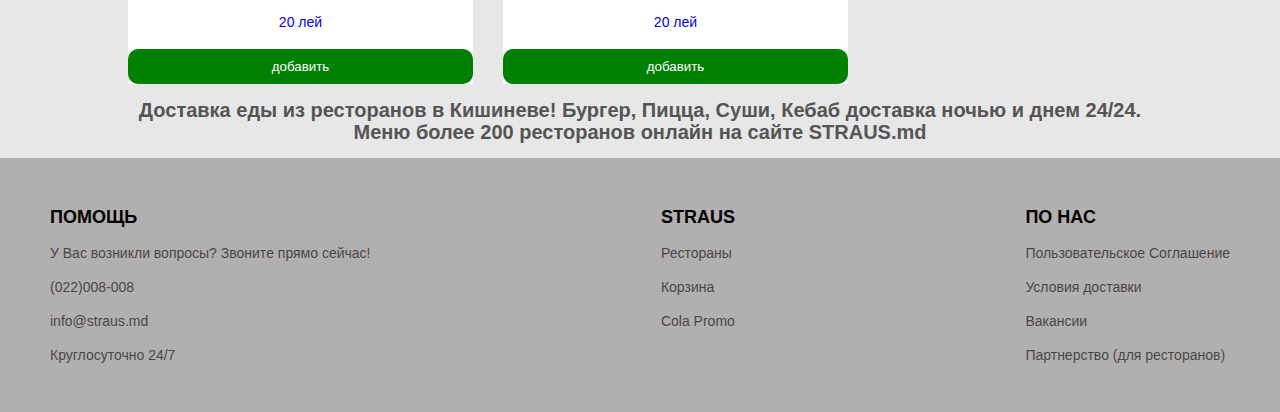
<file: KFC.html>
<!DOCTYPE html>
<html lang="en">

<head>
	<meta charset="UTF-8">
	<meta http-equiv="X-UA-Compatible" content="IE=edge">
	<meta name="viewport" content="width=device-width, initial-scale=1.0">
	<title>KFS</title>
	<link rel="stylesheet" href="./css/KFC.css">
</head>
<body>
   <nav class="navbar">
		<div class="container">
			<a href="#" class="navbar-logo"><img src=".//img/logo_straus.png" alt="">
			</a>
			<div class="navbar-wrap">
				<ul class="navbar-menu">
					<li><a href="#">Рестораны</a></li>
					<li><a href="#">Блюда</a></li>
					<li><a href="#">Корзина</a></li>
				</ul>
				<a href="#" class="callback">Login/Вход</a>
			</div>
		</div>
	</nav>
	<div class="navbar-2">
      <div class="container-search-box">
		<div class="search-box">
			<div class="icon">
					<img src=".//icon/search-256.webp" alt="">
			</div>
				<input class="search-text" type="text" name="" placeholder="Найдите ресторан или товар">
		</div>
		<div class="search-box-2">
			<div class="icon-2">
					<img src=".//icon/2951157.png" alt="">
			</div>
				<a class="search-harta" href="#">Укажите адрес доставки</a>
		</div>
      </div>
	</div>
   <div class="pricipal-block-fons">
      <div class="pricipal-block">
         <div class="block-header">
         <div class="block-app">
            <div class="block-app1">
               <img class="logo-rest" src=".//img/kfs.jpg" alt="">
            </div>
            <div class="block-app2">
               <p class="name-logo">KFS</p>
               <p class="name-categori"> • Бургер • курица • салат • десерт</p>
               <p>39 лей • Доставка straus.md</p>
            </div>
         </div>
         <div class="block-down">
            <ul class="navbar-menu">
					<button>Новое меню от KFC</button>
               <button>Куриное меню</button>
               <button>Меню бургер</button>
               <button>Куриное мясо</button>
               <button>Сэндвичи и Врапы</button>
               <button>Бакеты</button>
               <button>Салаты</button>
               <button>Гарниры</button>
               <button>Десерты</button>
               <button>Соусы</button>
               <button>Прохладительные напитки</button>
				</ul>
         </div>
      </div>
      <div class="block-Chicken-меню">
         <p class="name-logo">Новое меню от KFC</p>
         <div class="container-block-food">
         <a href="#" class="block-food">
            <div class="block-food-app">
               <img class="logo-food" src=".//icon/KFC/1.png" alt="">
            </div>
            <p class="name-logo-1">Real Box</p>
            <div class="block-restoran-down">
               <p class="content-text">5501 гр</p>
               <p>135 лей</p>
            </div>
            <div class="button-container">
               <button class="button-text">добавить</button>
            </div>
         </a>
         <a href="#" class="block-food">
            <div class="block-food-app">
               <img class="logo-food" src=".//icon/KFC/2.png" alt="">
            </div>
            <p class="name-logo-1">Меню Real Burger острый</p>
            <div class="block-restoran-down">
               <p class="content-text">200 гр</p>
               <p>95 лей</p>
            </div>
            <div class="button-container">
               <button class="button-text">добавить</button>
            </div>
         </a>
         <a href="#" class="block-food">
            <div class="block-food-app">
               <img class="logo-food" src=".//icon/KFC/3.png" alt="">
            </div>
            <p class="name-logo-1">Меню Real Burger неострый</p>
            <div class="block-restoran-down">
               <p class="content-text">500 гр</p>
               <p>90 лей</p>
            </div>
            <div class="button-container">
               <button class="button-text">добавить</button>
            </div>
         </a>
         <a href="#" class="block-food">
            <div class="block-food-app">
               <img class="logo-food" src=".//icon/KFC/4.png" alt="">
            </div>
            <p class="name-logo-1">Меню Real Burger неострый</p>
            <div class="block-restoran-down">
               <p class="content-text">500 гр</p>
               <p>63 лей</p>
            </div>
            <div class="button-container">
               <button class="button-text">добавить</button>
            </div>
         </a>
         </div>
      </div>
      <div class="block-Chicken-меню">
         <p class="name-logo">Куриное меню</p>
         <div class="container-block-food">
         <a href="#" class="block-food">
            <div class="block-food-app">
               <img class="logo-food" src=".//icon/KFC/5.jpg" alt="">
            </div>
            <p class="name-logo-1">Meniu 5 Crispy Strips</p>
            <div class="block-restoran-down">
               <p class="content-text">150/120 гр</p>
               <p>140 лей</p>
            </div>
            <div class="button-container">
               <button class="button-text">добавить</button>
            </div>
         </a>
         <a href="#" class="block-food">
            <div class="block-food-app">
               <img class="logo-food" src=".//icon/KFC/6.jpg" alt="">
            </div>
            <p class="name-logo-1">Smart Menu Picant</p>
            <div class="block-restoran-down">
               <p class="content-text">380 гр</p>
               <p>72 лей</p>
            </div>
            <div class="button-container">
               <button class="button-text">добавить</button>
            </div>
         </a>
         <a href="#" class="block-food">
            <div class="block-food-app">
               <img class="logo-food" src=".//icon/KFC/7.jpg" alt="">
            </div>
            <p class="name-logo-1">Meniu 8 Crispy Strips</p>
            <div class="block-restoran-down">
               <p class="content-text">380 гр</p>
               <p>133 лей</p>
            </div>
            <div class="button-container">
               <button class="button-text">добавить</button>
            </div>
         </a>
         <a href="#" class="block-food">
            <div class="block-food-app">
               <img class="logo-food" src=".//icon/KFC/8.jpg" alt="">
            </div>
            <p class="name-logo-1">Meniu 6 Fillet Bites</p>
            <div class="block-restoran-down">
               <p class="content-text">380 гр</p>
               <p>133 лей</p>
            </div>
            <div class="button-container">
               <button class="button-text">добавить</button>
            </div>
         </a>
         </div>
      </div>
      <div class="block-Chicken-меню">
         <p class="name-logo">Меню бургер</p>
         <div class="container-block-food">
         <a href="#" class="block-food">
            <div class="block-food-app">
               <img class="logo-food" src=".//icon/KFC/9.jpg" alt="">
            </div>
            <p class="name-logo-1">Meniu Fillet</p>
            <div class="block-restoran-down">
               <p class="content-text">500 гр</p>
               <p>95 лей</p>
            </div>
            <div class="button-container">
               <button class="button-text">добавить</button>
            </div>
         </a>
         <a href="#" class="block-food">
            <div class="block-food-app">
               <img class="logo-food" src=".//icon/KFC/10.jpg" alt="">
            </div>
            <p class="name-logo-1">Meniu Zinger</p>
            <div class="block-restoran-down">
               <p class="content-text">300 гр</p>
               <p>95 лей</p>
            </div>
            <div class="button-container">
               <button class="button-text">добавить</button>
            </div>
         </a>
         <a href="#" class="block-food">
            <div class="block-food-app">
               <img class="logo-food" src=".//icon/KFC/11.jpg" alt="">
            </div>
            <p class="name-logo-1">Meniu Zinger</p>
            <div class="block-restoran-down">
               <p class="content-text">300 гр</p>
               <p>95 лей</p>
            </div>
            <div class="button-container">
               <button class="button-text">добавить</button>
            </div>
         </a>
         <a href="#" class="block-food">
            <div class="block-food-app">
               <img class="logo-food" src=".//icon/KFC/12.jpg" alt="">
            </div>
            <p class="name-logo-1">Meniu Zinger</p>
            <div class="block-restoran-down">
               <p class="content-text">300 гр</p>
               <p>95 лей</p>
            </div>
            <div class="button-container">
               <button class="button-text">добавить</button>
            </div>
         </a>
         </div>
         <div class="block-Chicken-меню">
            <p class="name-logo">Куриное мясо</p>
            <div class="container-block-food">
            <a href="#" class="block-food">
               <div class="block-food-app">
                  <img class="logo-food" src=".//icon/KFC/13.png"alt="">
               </div>
               <p class="name-logo-1">Chicken Kentucky 2 шт.</p>
               <div class="block-restoran-down">
                  <p class="content-text">160 гр</p>
                  <p>55 лей</p>
               </div>
               <div class="button-container">
                  <button class="button-text">добавить</button>
               </div>
            </a>
            <a href="#" class="block-food">
               <div class="block-food-app">
                  <img class="logo-food" src=".//icon/KFC/14.png"alt="">
               </div>
               <p class="name-logo-1">Chicken Kentucky 3 шт.</p>
               <div class="block-restoran-down">
                  <p class="content-text">240 гр</p>
                  <p>70 лей</p>
               </div>
               <div class="button-container">
                  <button class="button-text">добавить</button>
               </div>
            </a>
            <a href="#" class="block-food">
               <div class="block-food-app">
                  <img class="logo-food" src=".//icon/KFC/15.png"alt="">
               </div>
               <p class="name-logo-1">Chicken Kentucky 5 шт.</p>
               <div class="block-restoran-down">
                  <p class="content-text">150 гр</p>
                  <p>72 лей</p>
               </div>
               <div class="button-container">
                  <button class="button-text">добавить</button>
               </div>
            </a>
            <a href="#" class="block-food">
               <div class="block-food-app">
                  <img class="logo-food" src=".//icon/KFC/16.png" alt="">
               </div>
               <p class="name-logo-1">Hot Wings 5 шт.</p>
               <div class="block-restoran-down">
                  <p class="content-text">150 гр</p>
                  <p>75 лей</p>
               </div>
               <div class="button-container">
                  <button class="button-text">добавить</button>
               </div>
            </a>
            </div>
      </div>
   <div class="block-Chicken-меню">
      <p class="name-logo">Сэндвичи и Врапы</p>
      <div class="container-block-food">
      <a href="#" class="block-food">
         <div class="block-food-app">
            <img class="logo-food" src=".//icon/KFC/17.png"  alt="">
         </div>
         <p class="name-logo-1">Crispy sandwich</p>
         <div class="block-restoran-down">
            <p class="content-text">90 гр</p>
            <p>25 лей</p>
         </div>
         <div class="button-container">
            <button class="button-text">добавить</button>
         </div>
      </a>
      <a href="#" class="block-food">
         <div class="block-food-app">
            <img class="logo-food" src=".//icon/KFC/18.png" alt="">
         </div>
         <p class="name-logo-1">Booster</p>
         <div class="block-restoran-down">
            <p class="content-text">115 гр</p>
            <p>22 лей</p>
         </div>
         <div class="button-container">
            <button class="button-text">добавить</button>
         </div>
      </a>
      <a href="#" class="block-food">
         <div class="block-food-app">
            <img class="logo-food" src=".//icon/KFC/19.png" alt="">
         </div>
         <p class="name-logo-1">Hot Booster</p>
         <div class="block-restoran-down">
            <p class="content-text">150 гр</p>
            <p>22 лей</p>
         </div>
         <div class="button-container">
            <button class="button-text">добавить</button>
         </div>
      </a>
      <a href="#" class="block-food">
         <div class="block-food-app">
            <img class="logo-food" src=".//icon/KFC/20.png" alt="">
         </div>
         <p class="name-logo-1">Hot Booster</p>
         <div class="block-restoran-down">
            <p class="content-text">150 гр</p>
            <p>22 лей</p>
         </div>
         <div class="button-container">
            <button class="button-text">добавить</button>
         </div>
      </a>
      <a href="#" class="block-food">
         <div class="block-food-app">
            <img class="logo-food" src=".//icon/KFC/19.png" alt="">
         </div>
         <p class="name-logo-1">Hot Booster</p>
         <div class="block-restoran-down">
            <p class="content-text">150 гр</p>
            <p>22 лей</p>
         </div>
         <div class="button-container">
            <button class="button-text">добавить</button>
         </div>
      </a>
      </div>
</div>
<div class="block-Chicken-меню">
   <p class="name-logo">Напитки</p>
   <div class="container-block-food">
   <a href="#" class="block-food">
      <div class="block-food-app">
         <img class="logo-food" src=".//icon/91ee01d42ed54cefa2d60f726b1554e8_middle.png" alt="">
      </div>
      <p class="name-logo-1">Coca-Cola 0.5л</p>
      <div class="block-restoran-down">
         <p class="content-text">500 мл</p>
         <p>20 лей</p>
      </div>
      <div class="button-container">
         <button class="button-text">добавить</button>
      </div>
   </a>
   <a href="#" class="block-food">
      <div class="block-food-app">
         <img class="logo-food" src=".//icon/c7858fd06b32461691646bbef24d7e42_middle.png" alt="">
      </div>
      <p class="name-logo-1">Fanta 0.5л</p>
      <div class="block-restoran-down">
         <p class="content-text">500 мл</p>
         <p>20 лей</p>
      </div>
      <div class="button-container">
         <button class="button-text">добавить</button>
      </div>
   </a>
   <a href="#" class="block-food">
      <div class="block-food-app">
         <img class="logo-food" src=".//icon/45914b3d59694be1935b9df8c63cb496_middle.png" alt="">
      </div>
      <p class="name-logo-1">Sprite 0.5л</p>
      <div class="block-restoran-down">
         <p class="content-text">500 мл</p>
         <p>20 лей</p>
      </div>
      <div class="button-container">
         <button class="button-text">добавить</button>
      </div>
   </a>
   <a href="#" class="block-food">
      <div class="block-food-app">
         <img class="logo-food" src=".//icon/11db9e7e9d4e4c91933582c46b0d5663_middle.jpg" alt="">
      </div>
      <p class="name-logo-1">Dorna 0,5л</p>
      <div class="block-restoran-down">
         <p class="content-text">500 мл</p>
         <p>20 лей</p>
      </div>
      <div class="button-container">
         <button class="button-text">добавить</button>
      </div>
   </a>
   </div>
   <div class="container-text">
      <h1>Доставка еды из ресторанов в Кишиневе! Бургер, Пицца, Суши, Кебаб доставка ночью и днем 24/24. Меню более 200 ресторанов онлайн на сайте STRAUS.md</h1>
   </div>
</div>
      </div>
   </div>
   <footer class="fotter-block-wrap">
		<div class="fotter-block">
		<div class="fotter-container">
			<div class="fotter-text-1">ПОМОЩЬ</div>
			<a href="" class="fotter-text-2">У Вас возникли вопросы? Звоните прямо сейчас!</a>
			<a href="" class="fotter-text-2">(022)008-008</a>
			<a href="" class="fotter-text-2">info@straus.md</a>
			<a href="" class="fotter-text-2"> Круглосуточно 24/7</a>
		</div>
		<div class="fotter-container">
			<div class="fotter-text-1">STRAUS</div>
			<a href="" class="fotter-text-2">Рестораны</a>
			<a href="" class="fotter-text-2"> Корзина</a>
			<a href="" class="fotter-text-2">Cola Promo</a>
		</div>
		<div class="fotter-container">
			<div class="fotter-text-1">ПО НАС</div>
			<a href="" class="fotter-text-2">Пользовательское Соглашение</a>
			<a href="" class="fotter-text-2">Условия доставки</a>
			<a href="" class="fotter-text-2">Вакансии</a>
			<a href="" class="fotter-text-2">Партнерство (для ресторанов)</a>
		</div>
	</footer>
</body>
</file>
<file: css/style.css>
@import url('https://fonts.googleapis.com/css2?family=Heebo:wght@100;200;300;400;500;600;700;800;900&display=swap');
*{
	padding: 0;
	margin: 0;
	border: 0;
}
*,*:before,*after{
	-moz-box-sizing: border-box;
	-webkit-box-sizing: border-box;
	box-sizing: border-box;
}
;focus,:active{outline: none;}
afocus,a:active{outline: none;}

nav,footer,header,aside{display: block;}

html,body{
	height: 100%;
	width: 100%;
	font-size: 100%;
	line-height: 1;
	font-size: 14px;
	-ms-text-size-adjust: 100%;
	-moz-text-size-adjust: 100%;
	-webkit-text-size-adjust: 100%;
}
input,button,textarea{font-family: inherit;}

input::-ms-clear{display: none;}
button{cursor: pointer;}
button::-moz-focus-inner {padding: 0;border: 0;} 
a, a:visited{text-decoration: none;}
a:hover{text-decoration: none;}
ul li{list-style: none;}
img{
	vertical-align: top;
	object-fit: contain;
}



/* --------------------------------------------------- */
body{
	font-family: "Fira Mono", "Open Sans", "Helvetica Neue", Helvetica, Arial, sans-serif;
}
.pricipal-block-fons{
	background-color: #e7e7e7 ;
}

.pricipal-block{
	max-width: 1500px;
	margin: auto;
}
.navbar {
	width: 100%;
	height: auto;	
	border-color: white;
	margin: 0 auto;
	box-shadow: 0 0.3px black;
}
.navbar .container {
	max-width: 1500px;
	margin: 0 auto;
	height: inherit;
	display: flex;
	justify-content: space-between;
	align-items: center;
	padding: 5px;
}
.navbar-logo {
}
img{
	height: 25px;
}
.navbar-wrap {
	display: flex;
	flex-flow: row nowrap ;
}
.navbar-menu li {
	display: inline-block;
	color: black;
	
}
.navbar-menu li a {
	display: inline-block;
	color: #000;
	opacity: 0.6;
	padding: 10px;
	transition: all .07s ease-in-out;
}

.navbar-menu li a:hover {
	opacity: 1;

}

.callback{
	color: #000;
	margin-left: 30px;
	padding: 10px;
	transition: .07s ease-in-out;	
}

.navbar-2{
   width: 80%;
	height: auto;	
	border-color: white;
	margin: 0 auto;
	box-shadow: 0 0.3px black;
}

.container-search-box{
	height: auto;	
	border-color: white;
	display: flex;
   flex-wrap: wrap;
   flex-direction: row;
   justify-content: space-between;
   
}
.search-box {
	flex-wrap: wrap;
	height: inherit;
	display: flex;
	padding: 10px;
	
}
input{
	width: 300px;
	outline: none;	
}
.search-block{
	margin-right: 0px;
}
.search-text {
	font-size: 18px;
}
.icon{
	width: 25px;
	height: 25px;
}
.navbar-wrap {
}
.search-box-2 {
	height: inherit;
	display: flex;
	padding: 10px;
	margin-right: 220px;
}
.icon-2 {
	width: 25px;
	height: 25px;
}
.search-harta {
	font-size: 18px;
	color: #000;
	opacity: 0.6;
	font-weight: 700;
}

.container-baner{
	max-width: 1550px;
	margin: 0 auto;
	padding: 15px 0 0 0;
}

.baner{
	width: 100%;
	max-width: 100%;
	height: auto;
}

.container-text{
	max-width: 1450px;
	margin: 0 auto;
	text-align: center;
}
h1{
	font-size: 20px;
	font-weight: normal;
	margin: 0 auto 0;
	padding: 15px 10px;
	font-family: "Fira Mono", "Open Sans", "Helvetica Neue", Helvetica, Arial, sans-serif;
	font-weight: 700;
	line-height: 1.1;
	color: #555555;
}

.conteiner-categorii-de-mincare{
	max-width: 1450px;
	margin: 0 auto;
	background-color: white;
	padding: 50px 150px;
	box-shadow:0  0.3px  black;
	
}
.lista-mincare{
	flex-wrap: wrap;
	display: flex;
	flex-direction: row;
	justify-content: space-between;
}

.container-mincare-1{
	display: flex;
	flex-direction: column;
}

.container-mincare-2{
	display: flex;
	flex-direction: column;
}
.container-mincare-3{
	display: flex;
	flex-direction: column;
}
.container-mincare-4{
	display: flex;
	flex-direction: column;
}
.container-mincare-5{
	display: flex;
	flex-direction: column;
}
.container-mincare-6{
	display: flex;
	flex-direction: column;
}
.img-logo-food{
	width: 70px;
	height: 70px;
}

h2{
	font-size: 14px;
	color: #000;
	opacity: 0.6;
}
.button{
	transform: scale(1, 1);
	transition: .07s ease-in-out;	
}
.button:hover{
	transform: scale(1.2);
}

.block-Новые-рестораны{
	padding: 15px;
	margin-top: 30px;
	background-color: white;
	box-shadow:0  0.3px  black;
}
.container-block-restaran{
	flex-wrap: wrap;
	display: flex;
	flex-direction: row;
}
.container-text{
	display: flex;
	font-size: 18px;
	color: darkgreen;
	font-weight: 600;
	padding: 15px;
}

.block-restoran {
	padding: 20px;
	margin: auto;
	display: flex;
	flex-direction: column;
	justify-content: center;
	transform: scale(1, 1);
	transition: .07s ease-in-out;	
}
.block-restoran:hover {
	transform: scale(1.2);
}

.logo-restoran{
	width: auto;
	height: auto;
}
.block-restoran-app {
	margin: auto;
}
.block-restoran-down {
	margin: auto;
}
.name-logo{
	font-size: 20px;
	font-weight: 700;
	opacity: 0.6;
	padding: 10px;
	color: #000;
}
.content-text{
	font-size: 14px;
	font-weight: 500;
	color: #000;
}
p{
	display: flex;
	justify-content: center;
}
/* ------------------------------------------------------ */

.fotter-block-wrap{
	background-color: #b1afaf;
}
.fotter-block{
	padding: 50px;
	max-width: 1500px;
	margin: auto;
	display: flex;
	justify-content: space-between;
}
.fotter-container{
	display: flex;
	flex-direction: column;
	gap: 20px;
}
.fotter-text-1{
	font-size: 18px;
	font-weight: 600;
}
.fotter-text-2{
	opacity: 0.6;
	color: #000;
	transition: .07s ease-in-out;	
}
.fotter-text-2:hover{
	opacity: 1;
	color: #000;
}
</file>
<file: css/Beff House style.css>
@import url('https://fonts.googleapis.com/css2?family=Heebo:wght@100;200;300;400;500;600;700;800;900&display=swap');
*{
	padding: 0;
	margin: 0;
	border: 0;
}
*,*:before,*after{
	-moz-box-sizing: border-box;
	-webkit-box-sizing: border-box;
	box-sizing: border-box;
}
;focus,:active{outline: none;}
afocus,a:active{outline: none;}

nav,footer,header,aside{display: block;}

html,body{
	height: 100%;
	width: 100%;
	font-size: 100%;
	line-height: 1;
	font-size: 14px;
	-ms-text-size-adjust: 100%;
	-moz-text-size-adjust: 100%;
	-webkit-text-size-adjust: 100%;
}
input,button,textarea{font-family: inherit;}

input::-ms-clear{display: none;}
button{cursor: pointer;}
button::-moz-focus-inner {padding: 0;border: 0;} 
a, a:visited{text-decoration: none;}
a:hover{text-decoration: none;}
ul li{list-style: none;}
img{
	vertical-align: top;
	object-fit: contain;
}

body{
	font-family: "Fira Mono", "Open Sans", "Helvetica Neue", Helvetica, Arial, sans-serif;
}


.navbar {
	width: 100%;
	height: auto;	
	border-color: white;
	margin: 0 auto;
	box-shadow: 0 0.3px black;
}
.navbar .container {
	max-width: 1500px;
	margin: 0 auto;
	height: inherit;
	display: flex;
	justify-content: space-between;
	align-items: center;
	padding: 5px;
}
.navbar-logo {
}
img{
	height: 25px;
}
.navbar-wrap {
	display: flex;
	flex-flow: row nowrap ;
}
.navbar-menu li {
	display: inline-block;
	color: black;
	
}
.navbar-menu li a {
	display: inline-block;
	color: #000;
	opacity: 0.6;
	padding: 10px;
	transition: all .07s ease-in-out;
}

.navbar-menu li a:hover {
	opacity: 1;

}

.callback{
	color: #000;
	margin-left: 30px;
	padding: 10px;
	transition: .07s ease-in-out;	
}

.navbar-2{
   width: 80%;
	height: auto;	
	border-color: white;
	margin: 0 auto;
	box-shadow: 0 0.3px black;
}

.container-search-box{
	height: auto;	
	border-color: white;
	display: flex;
   flex-wrap: wrap;
   flex-direction: row;
   justify-content: space-between;
   
}
 
.search-box {
	flex-wrap: wrap;
	height: inherit;
	display: flex;
	padding: 10px;
}
input{
	width: 300px;
	outline: none;	
}
.search-block{
	margin-right: 0px;
}
.search-text {
	font-size: 18px;
}
.icon{
	width: 25px;
	height: 25px;
}
.navbar-wrap {
}
.search-box-2 {
	height: inherit;
	display: flex;
	padding: 10px;
	margin-right: 220px;
}
.icon-2 {
	width: 25px;
	height: 25px;
}
.search-harta {
	font-size: 18px;
	color: #000;
	opacity: 0.6;
	font-weight: 700;
}

.pricipal-block-fons{
   padding-top: 20px;
   background-color: #e7e7e7 ;
}

.pricipal-block{
	max-width: 80%;
   margin: auto;
   
}

.block-header{
   max-width: 1500px;
	margin: auto;
   display: flex;
   flex-direction: column;
   flex-wrap: wrap;
   background-color: white;
   padding: 20px;
}
.block-app{
   display: flex;
   flex-direction: row;
   flex-wrap: wrap;
}
.block-app2{
   display: flex;
   flex-direction: column;
   justify-content: center;
   gap: 20px;
}
.logo-rest{
   width: 250px;
   height: 140px;
   max-width: 100%;
   height: auto;
}
.name-logo{
   font-size: 36px;
   font-family: "Fira Mono", "Open Sans", "Helvetica Neue", Helvetica, Arial, sans-serif;
   font-weight: 700;
   line-height: 1.1;
   color: #555555;
}
.name-categori{
   color: #000;
	opacity: 0.6;
}
.block-down{
   padding-top: 20px;
}

.navbar-menu{
   display: flex;
   flex-direction: row;
   flex-wrap: wrap;
   gap: 50px;
}
button{
   color: green;
   background: none;
}

button:hover{
   color: black;
   transition: all .07s ease-in-out;
}

.block-Chicken-меню{
   padding-top: 20px;
   display: flex;
   flex-direction: column;
   flex-wrap: wrap;
}
.container-block-food{
   padding-top: 20px;
   display: flex;
   flex-direction: row;
   gap: 30px;
   flex-wrap: wrap;
}

.block-food {
   display: flex;
   flex-direction: column;
   align-items: center;
   background-color: white;
   transform: scale(1, 1);
	transition: .07s ease-in-out;	
}
.block-food:hover {
   transform: scale(1.02);
}

.block-food-app {

}
.logo-food {
   max-width: 100%;
   height: auto;
   margin-left: auto;
   margin-right: auto;
}
.name-logo-1 {
   padding-top: 10px;
   padding-bottom: 30px;
}
.block-restoran-down {
   display: flex;
   flex-direction: column;
   align-items: center;
   gap: 20px;
   padding-bottom: 20px;
}
.content-text {

}
.button-container {
   border-radius: 10px;
   color: #e7e7e7;
   background-color: green;
   width: 100%;
   display: flex;
   justify-content: center;
   transform: scale(1, 1);
	transition: .07s ease-in-out;	
}

.button-container:hover {
   transform: scale(1.05);
}
.button-text{
   color: white;
   font-weight: 500;
   padding: 10px;
}

/* ------------------------------------------------------ */

.container-text{
	max-width: 1450px;
	margin: 0 auto;
	text-align: center;
}
h1{
	font-size: 20px;
	font-weight: normal;
	margin: 0 auto 0;
	padding: 15px 10px;
	font-family: "Fira Mono", "Open Sans", "Helvetica Neue", Helvetica, Arial, sans-serif;
	font-weight: 700;
	line-height: 1.1;
	color: #555555;
}

.fotter-block-wrap{
	background-color: #b1afaf;
}
.fotter-block{
	padding: 50px;
	max-width: 1500px;
	margin: auto;
	display: flex;
	justify-content: space-between;
}
.fotter-container{
	display: flex;
	flex-direction: column;
	gap: 20px;
}
.fotter-text-1{
	font-size: 18px;
	font-weight: 600;
}
.fotter-text-2{
	opacity: 0.6;
	color: #000;
	transition: .07s ease-in-out;	
}
.fotter-text-2:hover{
	opacity: 1;
	color: #000;
}
</file>
<file: css/Big Kebab.css>
@import url('https://fonts.googleapis.com/css2?family=Heebo:wght@100;200;300;400;500;600;700;800;900&display=swap');
*{
	padding: 0;
	margin: 0;
	border: 0;
}
*,*:before,*after{
	-moz-box-sizing: border-box;
	-webkit-box-sizing: border-box;
	box-sizing: border-box;
}
;focus,:active{outline: none;}
afocus,a:active{outline: none;}

nav,footer,header,aside{display: block;}

html,body{
	height: 100%;
	width: 100%;
	font-size: 100%;
	line-height: 1;
	font-size: 14px;
	-ms-text-size-adjust: 100%;
	-moz-text-size-adjust: 100%;
	-webkit-text-size-adjust: 100%;
}
input,button,textarea{font-family: inherit;}

input::-ms-clear{display: none;}
button{cursor: pointer;}
button::-moz-focus-inner {padding: 0;border: 0;} 
a, a:visited{text-decoration: none;}
a:hover{text-decoration: none;}
ul li{list-style: none;}
img{
	vertical-align: top;
	object-fit: contain;
}

body{
	font-family: "Fira Mono", "Open Sans", "Helvetica Neue", Helvetica, Arial, sans-serif;
}


.navbar {
	width: 100%;
	height: auto;	
	border-color: white;
	margin: 0 auto;
	box-shadow: 0 0.3px black;
}
.navbar .container {
	max-width: 1500px;
	margin: 0 auto;
	height: inherit;
	display: flex;
	justify-content: space-between;
	align-items: center;
	padding: 5px;
}
.navbar-logo {
}
img{
	height: 25px;
}
.navbar-wrap {
	display: flex;
	flex-flow: row nowrap ;
}
.navbar-menu li {
	display: inline-block;
	color: black;
	
}
.navbar-menu li a {
	display: inline-block;
	color: #000;
	opacity: 0.6;
	padding: 10px;
	transition: all .07s ease-in-out;
}

.navbar-menu li a:hover {
	opacity: 1;

}

.callback{
	color: #000;
	margin-left: 30px;
	padding: 10px;
	transition: .07s ease-in-out;	
}

.navbar-2{
   width: 80%;
	height: auto;	
	border-color: white;
	margin: 0 auto;
	box-shadow: 0 0.3px black;
}

.container-search-box{
	height: auto;	
	border-color: white;
	display: flex;
   flex-wrap: wrap;
   flex-direction: row;
   justify-content: space-between;
   
}
 
.search-box {
	flex-wrap: wrap;
	height: inherit;
	display: flex;
	padding: 10px;
}
input{
	width: 300px;
	outline: none;	
}
.search-block{
	margin-right: 0px;
}
.search-text {
	font-size: 18px;
}
.icon{
	width: 25px;
	height: 25px;
}
.navbar-wrap {
}
.search-box-2 {
	height: inherit;
	display: flex;
	padding: 10px;
	margin-right: 220px;
}
.icon-2 {
	width: 25px;
	height: 25px;
}
.search-harta {
	font-size: 18px;
	color: #000;
	opacity: 0.6;
	font-weight: 700;
}

.pricipal-block-fons{
   padding-top: 20px;
   background-color: #e7e7e7 ;
}

.pricipal-block{
	max-width: 80%;
   margin: auto;
   
}

.block-header{
   max-width: 1500px;
	margin: auto;
   display: flex;
   flex-direction: column;
   flex-wrap: wrap;
   background-color: white;
   padding: 20px;
}
.block-app{
   display: flex;
   flex-direction: row;
   flex-wrap: wrap;
}
.block-app2{
   display: flex;
   flex-direction: column;
   justify-content: center;
   gap: 20px;
}
.logo-rest{
   width: 250px;
   height: 140px;
   max-width: 100%;
   height: auto;
}
.name-logo{
   font-size: 36px;
   font-family: "Fira Mono", "Open Sans", "Helvetica Neue", Helvetica, Arial, sans-serif;
   font-weight: 700;
   line-height: 1.1;
   color: #555555;
}
.name-categori{
   color: #000;
	opacity: 0.6;
}
.block-down{
   padding-top: 20px;
}

.navbar-menu{
   display: flex;
   flex-direction: row;
   flex-wrap: wrap;
   gap: 50px;
}
button{
   color: green;
   background: none;
}

button:hover{
   color: black;
   transition: all .07s ease-in-out;
}

.block-Chicken-меню{
   padding-top: 20px;
   display: flex;
   flex-direction: column;
   flex-wrap: wrap;
}
.container-block-food{
   padding-top: 20px;
   display: flex;
   flex-direction: row;
   gap: 30px;
   flex-wrap: wrap;
}

.block-food {
   display: flex;
   flex-direction: column;
   align-items: center;
   background-color: white;
   transform: scale(1, 1);
	transition: .07s ease-in-out;	
}
.block-food:hover {
   transform: scale(1.02);
}

.block-food-app {

}
.logo-food {
   max-width: 100%;
   height: auto;
   margin-left: auto;
   margin-right: auto;
}
.name-logo-1 {
   padding-top: 10px;
   padding-bottom: 30px;
}
.block-restoran-down {
   display: flex;
   flex-direction: column;
   align-items: center;
   gap: 20px;
   padding-bottom: 20px;
}
.content-text {

}
.button-container {
   border-radius: 10px;
   color: #e7e7e7;
   background-color: green;
   width: 100%;
   display: flex;
   justify-content: center;
   transform: scale(1, 1);
	transition: .07s ease-in-out;	
}

.button-container:hover {
   transform: scale(1.05);
}
.button-text{
   color: white;
   font-weight: 500;
   padding: 10px;
}

/* ------------------------------------------------------ */

.container-text{
	max-width: 1450px;
	margin: 0 auto;
	text-align: center;
}
h1{
	font-size: 20px;
	font-weight: normal;
	margin: 0 auto 0;
	padding: 15px 10px;
	font-family: "Fira Mono", "Open Sans", "Helvetica Neue", Helvetica, Arial, sans-serif;
	font-weight: 700;
	line-height: 1.1;
	color: #555555;
}

.fotter-block-wrap{
	background-color: #b1afaf;
}
.fotter-block{
	padding: 50px;
	max-width: 1500px;
	margin: auto;
	display: flex;
	justify-content: space-between;
}
.fotter-container{
	display: flex;
	flex-direction: column;
	gap: 20px;
}
.fotter-text-1{
	font-size: 18px;
	font-weight: 600;
}
.fotter-text-2{
	opacity: 0.6;
	color: #000;
	transition: .07s ease-in-out;	
}
.fotter-text-2:hover{
	opacity: 1;
	color: #000;
}
</file>
<file: css/KFC.css>
@import url('https://fonts.googleapis.com/css2?family=Heebo:wght@100;200;300;400;500;600;700;800;900&display=swap');
*{
	padding: 0;
	margin: 0;
	border: 0;
}
*,*:before,*after{
	-moz-box-sizing: border-box;
	-webkit-box-sizing: border-box;
	box-sizing: border-box;
}
;focus,:active{outline: none;}
afocus,a:active{outline: none;}

nav,footer,header,aside{display: block;}

html,body{
	height: 100%;
	width: 100%;
	font-size: 100%;
	line-height: 1;
	font-size: 14px;
	-ms-text-size-adjust: 100%;
	-moz-text-size-adjust: 100%;
	-webkit-text-size-adjust: 100%;
}
input,button,textarea{font-family: inherit;}

input::-ms-clear{display: none;}
button{cursor: pointer;}
button::-moz-focus-inner {padding: 0;border: 0;} 
a, a:visited{text-decoration: none;}
a:hover{text-decoration: none;}
ul li{list-style: none;}
img{
	vertical-align: top;
	object-fit: contain;
}

body{
	font-family: "Fira Mono", "Open Sans", "Helvetica Neue", Helvetica, Arial, sans-serif;
}


.navbar {
	width: 100%;
	height: auto;	
	border-color: white;
	margin: 0 auto;
	box-shadow: 0 0.3px black;
}
.navbar .container {
	max-width: 1500px;
	margin: 0 auto;
	height: inherit;
	display: flex;
	justify-content: space-between;
	align-items: center;
	padding: 5px;
}
.navbar-logo {
}
img{
	height: 25px;
}
.navbar-wrap {
	display: flex;
	flex-flow: row nowrap ;
}
.navbar-menu li {
	display: inline-block;
	color: black;
	
}
.navbar-menu li a {
	display: inline-block;
	color: #000;
	opacity: 0.6;
	padding: 10px;
	transition: all .07s ease-in-out;
}

.navbar-menu li a:hover {
	opacity: 1;

}

.callback{
	color: #000;
	margin-left: 30px;
	padding: 10px;
	transition: .07s ease-in-out;	
}

.navbar-2{
   width: 80%;
	height: auto;	
	border-color: white;
	margin: 0 auto;
	box-shadow: 0 0.3px black;
}

.container-search-box{
	height: auto;	
	border-color: white;
	display: flex;
   flex-wrap: wrap;
   flex-direction: row;
   justify-content: space-between;
   
}
 
.search-box {
	flex-wrap: wrap;
	height: inherit;
	display: flex;
	padding: 10px;
}
input{
	width: 300px;
	outline: none;	
}
.search-block{
	margin-right: 0px;
}
.search-text {
	font-size: 18px;
}
.icon{
	width: 25px;
	height: 25px;
}
.navbar-wrap {
}
.search-box-2 {
	height: inherit;
	display: flex;
	padding: 10px;
	margin-right: 220px;
}
.icon-2 {
	width: 25px;
	height: 25px;
}
.search-harta {
	font-size: 18px;
	color: #000;
	opacity: 0.6;
	font-weight: 700;
}

.pricipal-block-fons{
   padding-top: 20px;
   background-color: #e7e7e7 ;
}

.pricipal-block{
	max-width: 80%;
   margin: auto;
   
}

.block-header{
   max-width: 1500px;
	margin: auto;
   display: flex;
   flex-direction: column;
   flex-wrap: wrap;
   background-color: white;
   padding: 20px;
}
.block-app{
   display: flex;
   flex-direction: row;
   flex-wrap: wrap;
}
.block-app2{
   display: flex;
   flex-direction: column;
   justify-content: center;
   gap: 20px;
}
.logo-rest{
   width: 250px;
   height: 140px;
   max-width: 100%;
   height: auto;
}
.name-logo{
   font-size: 36px;
   font-family: "Fira Mono", "Open Sans", "Helvetica Neue", Helvetica, Arial, sans-serif;
   font-weight: 700;
   line-height: 1.1;
   color: #555555;
}
.name-categori{
   color: #000;
	opacity: 0.6;
}
.block-down{
   padding-top: 20px;
}

.navbar-menu{
   display: flex;
   flex-direction: row;
   flex-wrap: wrap;
   gap: 50px;
}
button{
   color: green;
   background: none;
}

button:hover{
   color: black;
   transition: all .07s ease-in-out;
}

.block-Chicken-меню{
   padding-top: 20px;
   display: flex;
   flex-direction: column;
   flex-wrap: wrap;
}
.container-block-food{
   padding-top: 20px;
   display: flex;
   flex-direction: row;
   gap: 30px;
   flex-wrap: wrap;
}

.block-food {
   display: flex;
   flex-direction: column;
   align-items: center;
   background-color: white;
   transform: scale(1, 1);
	transition: .07s ease-in-out;	
}
.block-food:hover {
   transform: scale(1.02);
}

.block-food-app {

}
.logo-food {
   max-width: 100%;
   height: auto;
   margin-left: auto;
   margin-right: auto;
}
.name-logo-1 {
   padding-top: 10px;
   padding-bottom: 30px;
}
.block-restoran-down {
   display: flex;
   flex-direction: column;
   align-items: center;
   gap: 20px;
   padding-bottom: 20px;
}
.content-text {

}
.button-container {
   border-radius: 10px;
   color: #e7e7e7;
   background-color: green;
   width: 100%;
   display: flex;
   justify-content: center;
   transform: scale(1, 1);
	transition: .07s ease-in-out;	
}

.button-container:hover {
   transform: scale(1.05);
}
.button-text{
   color: white;
   font-weight: 500;
   padding: 10px;
}

/* ------------------------------------------------------ */

.container-text{
	max-width: 1450px;
	margin: 0 auto;
	text-align: center;
}
h1{
	font-size: 20px;
	font-weight: normal;
	margin: 0 auto 0;
	padding: 15px 10px;
	font-family: "Fira Mono", "Open Sans", "Helvetica Neue", Helvetica, Arial, sans-serif;
	font-weight: 700;
	line-height: 1.1;
	color: #555555;
}

.fotter-block-wrap{
	background-color: #b1afaf;
}
.fotter-block{
	padding: 50px;
	max-width: 1500px;
	margin: auto;
	display: flex;
	justify-content: space-between;
}
.fotter-container{
	display: flex;
	flex-direction: column;
	gap: 20px;
}
.fotter-text-1{
	font-size: 18px;
	font-weight: 600;
}
.fotter-text-2{
	opacity: 0.6;
	color: #000;
	transition: .07s ease-in-out;	
}
.fotter-text-2:hover{
	opacity: 1;
	color: #000;
}
</file>
